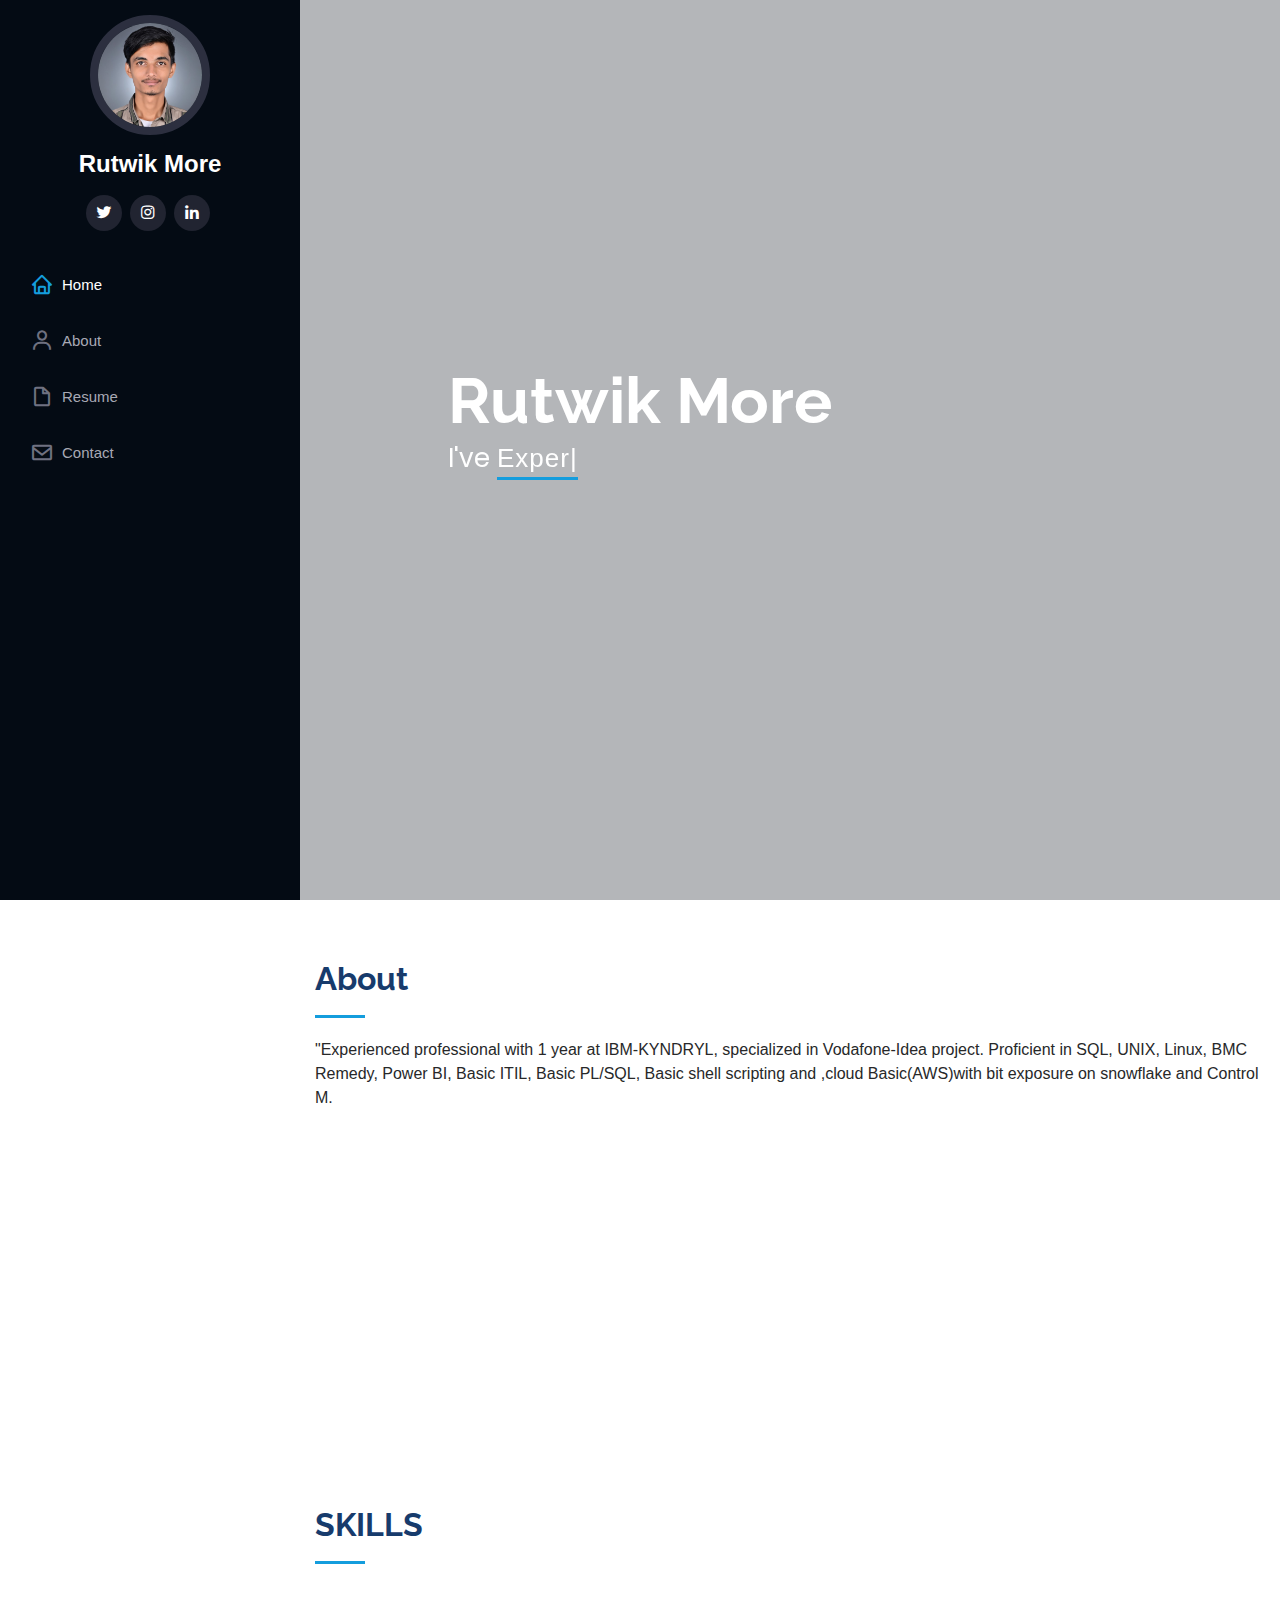
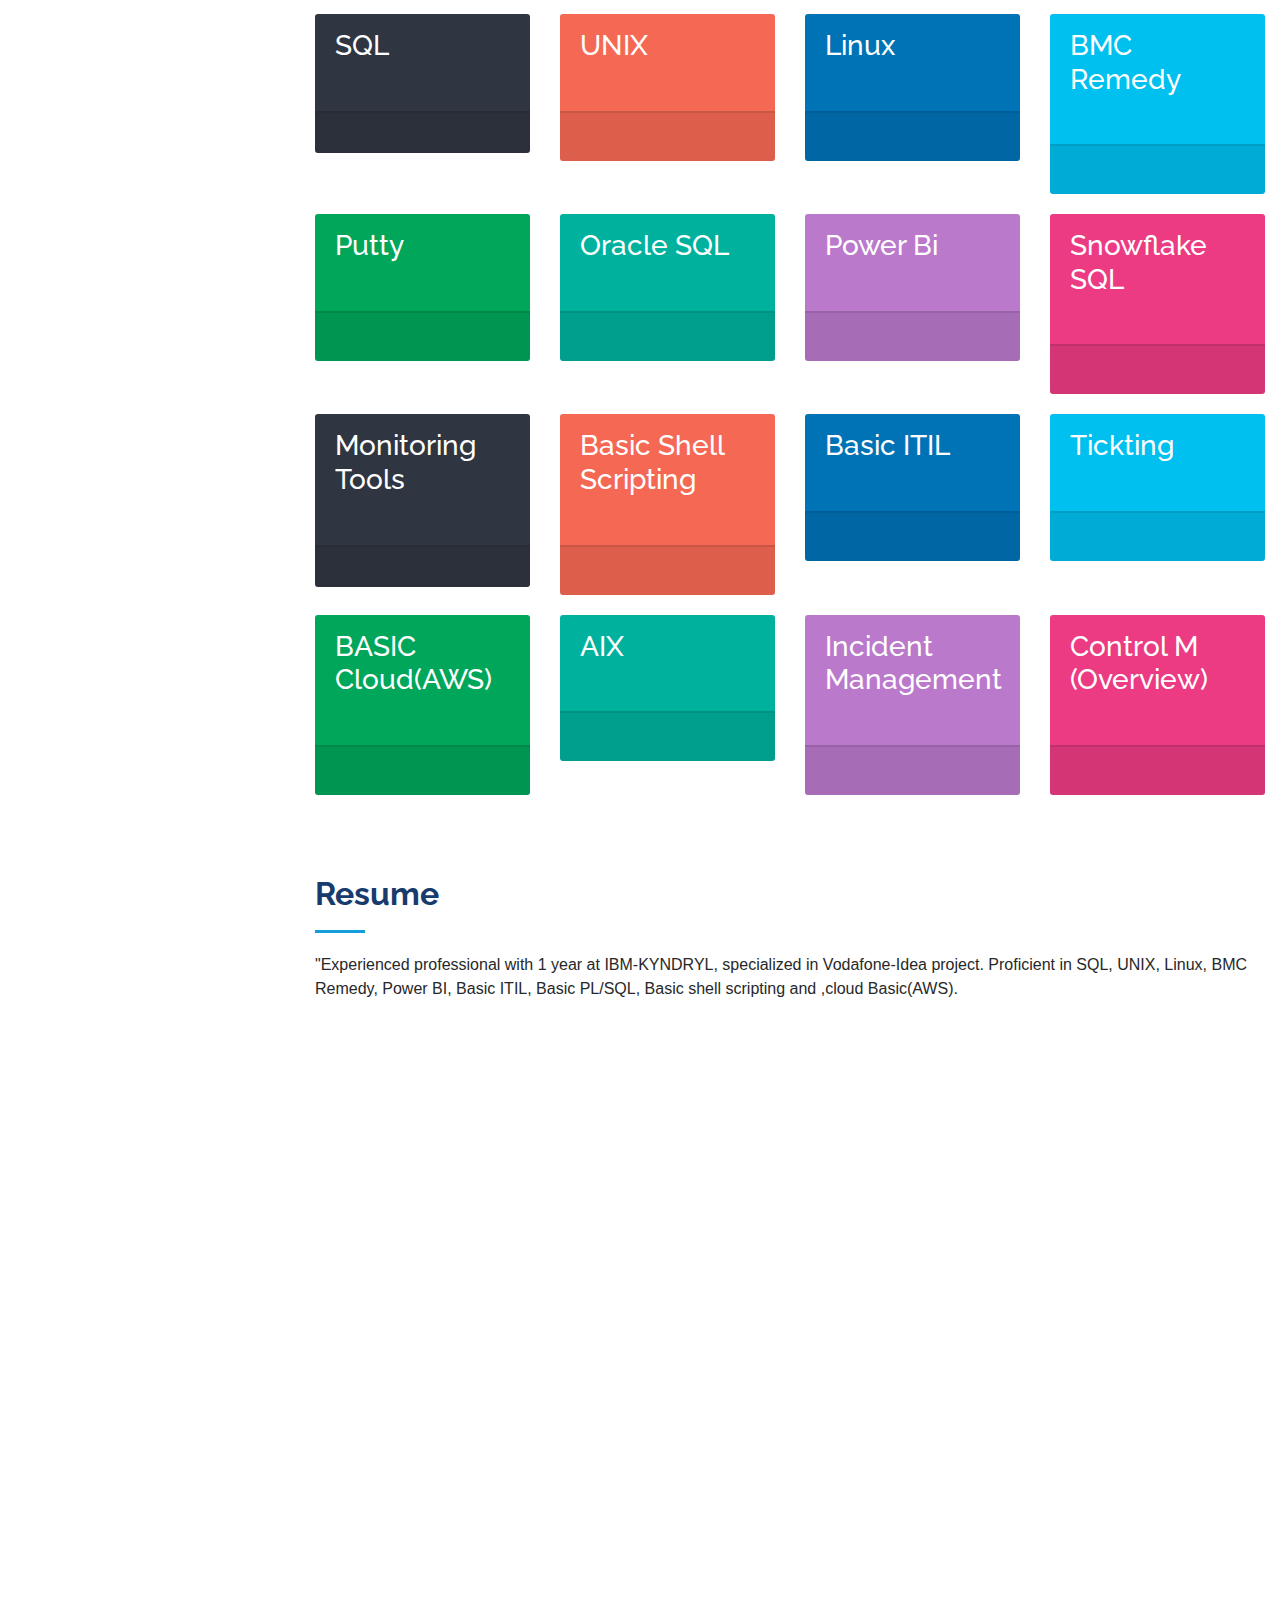
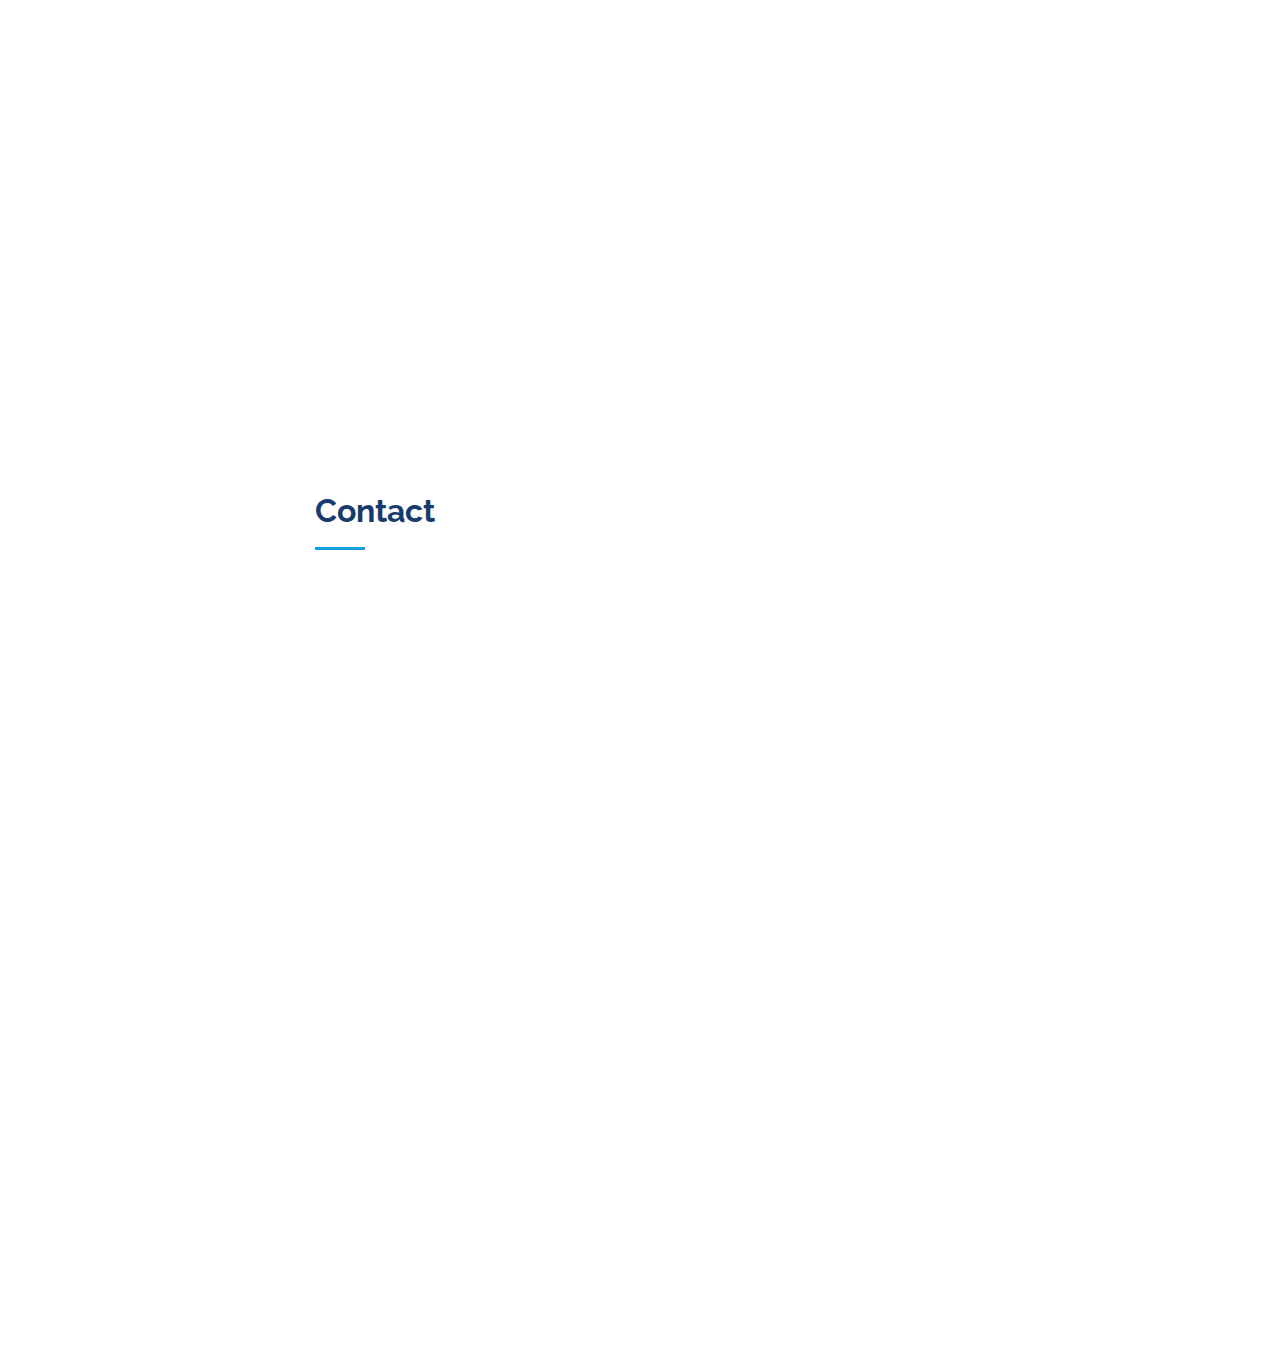
<file: index.html>
<!DOCTYPE html>
<html lang="en">

<head>
  <meta charset="utf-8">
  <meta content="width=device-width, initial-scale=1.0" name="viewport">

  <title>Rutwik More Resume</title>
  <meta content="" name="description">
  <meta content="" name="keywords">

  <!-- Favicons -->
  <link href="assets/img/favicon.png" rel="icon">
  <link href="assets/img/apple-touch-icon.png" rel="apple-touch-icon">



  <!-- Google Fonts -->
  <link
    href="https://fonts.googleapis.com/css?family=Open+Sans:300,300i,400,400i,600,600i,700,700i|Raleway:300,300i,400,400i,500,500i,600,600i,700,700i|Poppins:300,300i,400,400i,500,500i,600,600i,700,700i"
    rel="stylesheet">

  <!-- Vendor CSS Files -->
  <link href="assets/vendor/bootstrap/css/bootstrap.min.css" rel="stylesheet">
  <link href="assets/vendor/icofont/icofont.min.css" rel="stylesheet">
  <link href="assets/vendor/boxicons/css/boxicons.min.css" rel="stylesheet">
  <link href="assets/vendor/venobox/venobox.css" rel="stylesheet">
  <link href="assets/vendor/owl.carousel/assets/owl.carousel.min.css" rel="stylesheet">
  <link href="assets/vendor/aos/aos.css" rel="stylesheet">

  <!-- Template Main CSS File -->
  <link href="assets/css/style.css" rel="stylesheet">

</head>

<body>

  <!-- ======= Mobile nav toggle button ======= -->
  <button type="button" class="mobile-nav-toggle d-xl-none"><i class="icofont-navigation-menu"></i></button>

  <!-- ======= Header ======= -->
  <header id="header">
    <div class="d-flex flex-column">

      <div class="profile">
        <img src="assets/img/profile-img.jpg" alt="" class="img-fluid rounded-circle">
        <h1 class="text-light"><a href="index.html">Rutwik More</a></h1>
        <div class="social-links mt-3 text-center">
          <a href="https://twitter.com/RutwikMore7" class="twitter"><i class="bx bxl-twitter"></i></a>
          
          <a href="https://www.instagram.com/_rdm007/" class="instagram"><i class="bx bxl-instagram"></i></a>
          
          <a href="https://www.linkedin.com/in/rutwikmore//" class="linkedin"><i
              class="bx bxl-linkedin"></i></a>
        </div>
      </div>

      <nav class="nav-menu">
        <ul>
          <li class="active"><a href="index.html"><i class="bx bx-home"></i> <span>Home</span></a></li>
          <li><a href="#about"><i class="bx bx-user"></i> <span>About</span></a></li>
          <li><a href="#resume"><i class="bx bx-file-blank"></i> <span>Resume</span></a></li>
          <li><a href="#contact"><i class="bx bx-envelope"></i> Contact</a></li>

        </ul>
      </nav><!-- .nav-menu -->
      <button type="button" class="mobile-nav-toggle d-xl-none"><i class="icofont-navigation-menu"></i></button>

    </div>
  </header><!-- End Header -->

  <!-- ======= Hero Section ======= -->
  <section id="hero" class="d-flex flex-column justify-content-center align-items-center">
    <div class="hero-container" data-aos="fade-in">
      <h1>Rutwik More</h1>
      <p>I've <span class="typed" data-typed-items="Experienced professional with 1 year at IBM-KYNDRYL, specialized in Vodafone-Idea project. Proficient in SQL, UNIX, Linux, BMC Remedy, Power BI, Basic ITIL, Basic PL/SQL, Basic shell scripting and ,cloud Basic(AWS)with bit exposure on snowflake and Control M."></span></p>
    </div>
  </section><!-- End Hero -->

  <main id="main">

    <!-- ======= About Section ======= -->
    <section id="about" class="about">
      <div class="container">

        <div class="section-title">
          <h2>About</h2>
          <p>"Experienced professional with 1 year at IBM-KYNDRYL, specialized in Vodafone-Idea project. Proficient in
            SQL, UNIX, Linux, BMC Remedy, Power BI, Basic ITIL, Basic PL/SQL, Basic shell scripting and ,cloud
            Basic(AWS)with bit exposure on snowflake and Control M.</p>
        </div>

        <div class="row">
          <div class="col-lg-4" data-aos="fade-right">
            <img src="assets/img/profile-img.jpg" class="img-fluid" alt="">
          </div>
          <div class="col-lg-8 pt-4 pt-lg-0 content" data-aos="fade-left">
            <h3>Personal Information</h3>
            <p class="font-italic">
              <!--...-->
            </p>
            <div class="row">
              <div class="col-lg-6">
                <ul>
                  <li><i class="icofont-rounded-right"></i> <strong>Birthday:</strong> 30 Mar 2001</li>
                  <li><i class="icofont-rounded-right"></i> <strong>Website:</strong><a
                      href="https://github.com/mrrmore/techierutwik.git"> Visit My profile</a></li>
                  <li><i class="icofont-rounded-right"></i> <strong>Phone:</strong> +917040430010</li>
                  <li><i class="icofont-rounded-right"></i> <strong>Current Address:</strong> Narayan Nagar, Hinjewadi,
                    Pimpri Chinchwad, Pune, 411057 </li>
                  <li><i class="icofont-rounded-right"></i> <strong>Home Address:</strong> A/P Bhose Tal.Miraj
                    Dist.Sangli</li>
                </ul>
              </div>
              <div class="col-lg-6">
                <ul>
                  <li><i class="icofont-rounded-right"></i> <strong>Age:</strong> 22</li>
                  <li><i class="icofont-rounded-right"></i> <strong>Degree:</strong> BTECH COMPUTER</li>
                  <li><i class="icofont-rounded-right"></i> <strong>Primary Email :</strong> mrrutwikmore@gmail.com
                  </li>
                  <li><i class="icofont-rounded-right"></i> <strong>Other Email :</strong> Rutwik.More7@gmail.com</li>
                </ul>
              </div>
            </div>
            <p>
              <!--...-->
            </p>
          </div>
        </div>

      </div>
    </section><!-- End About Section -->


    <!-- 
    <section id="facts" class="facts">
      <div class="container">

        <div class="section-title">
          <h2>Facts</h2>
          <p> ...</p>
        </div>

        <div class="row no-gutters">

          <div class="col-lg-3 col-md-6 d-md-flex align-items-md-stretch" data-aos="fade-up">
            <div class="count-box">
              <i class="icofont-simple-smile"></i>
              <span data-toggle="counter-up">0</span>
              <p><strong>Happy Clients</strong> consequuntur quae</p>
            </div>
          </div>

          <div class="col-lg-3 col-md-6 d-md-flex align-items-md-stretch" data-aos="fade-up" data-aos-delay="100">
            <div class="count-box">
              <i class="icofont-document-folder"></i>
              <span data-toggle="counter-up">0</span>
              <p><strong>Projects</strong> adipisci atque cum quia aut</p>
            </div>
          </div>

          <div class="col-lg-3 col-md-6 d-md-flex align-items-md-stretch" data-aos="fade-up" data-aos-delay="200">
            <div class="count-box">
              <i class="icofont-live-support"></i>
              <span data-toggle="counter-up">0</span>
              <p><strong>Hours Of Support</strong> aut commodi quaerat</p>
            </div>
          </div>

          <div class="col-lg-3 col-md-6 d-md-flex align-items-md-stretch" data-aos="fade-up" data-aos-delay="300">
            <div class="count-box">
              <i class="icofont-users-alt-5"></i>
              <span data-toggle="counter-up">0</span>
              <p><strong>Hard Workers</strong> rerum asperiores dolor</p>
            </div>
          </div>

        </div>

      </div>
    </section>
     End Facts Section -->


    <!-- ======= Skills Section ======= 
    <section id="skills" class="skills section-bg">
      <div class="container">

        <div class="section-title">
          <h2>Skills</h2>
          <p></p>
        </div>

        <div class="row skills-content">

          <div class="col-lg-6" data-aos="fade-up">

            <div class="progress">
              <span class="skill">HTML</i></span>
              <div class="progress-bar-wrap">
                <div class="progress-bar" role="progressbar" aria-valuenow="100" aria-valuemin="0" aria-valuemax="100">
                </div>
              </div>
            </div>

            <div class="progress">
              <span class="skill">CSS <i class="val">90%</i></span>
              <div class="progress-bar-wrap">
                <div class="progress-bar" role="progressbar" aria-valuenow="90" aria-valuemin="0" aria-valuemax="100">
                </div>
              </div>
            </div>

            <div class="progress">
              <span class="skill">JavaScript <i class="val">75%</i></span>
              <div class="progress-bar-wrap">
                <div class="progress-bar" role="progressbar" aria-valuenow="75" aria-valuemin="0" aria-valuemax="100">
                </div>
              </div>
            </div>

          </div>

          <div class="col-lg-6" data-aos="fade-up" data-aos-delay="100">

            <div class="progress">
              <span class="skill">PHP <i class="val">80%</i></span>
              <div class="progress-bar-wrap">
                <div class="progress-bar" role="progressbar" aria-valuenow="80" aria-valuemin="0" aria-valuemax="100">
                </div>
              </div>
            </div>

            <div class="progress">
              <span class="skill">WordPress <i class="val">80%</i></span>
              <div class="progress-bar-wrap">
                <div class="progress-bar" role="progressbar" aria-valuenow="90" aria-valuemin="0" aria-valuemax="100">
                </div>
              </div>
            </div>

            <div class="progress">
              <span class="skill">Photoshop <i class="val">70%</i></span>
              <div class="progress-bar-wrap">
                <div class="progress-bar" role="progressbar" aria-valuenow="55" aria-valuemin="0" aria-valuemax="100">
                </div>
              </div>
            </div>

            <div class="progress">
              <span class="skill">Premior Pro <i class="val">70%</i></span>
              <div class="progress-bar-wrap">
                <div class="progress-bar" role="progressbar" aria-valuenow="55" aria-valuemin="0" aria-valuemax="100">
                </div>
              </div>
            </div>


          </div>

        </div>

      </div>
    </section> End Skills Section -->

    <!-- ======= Skills Start ======= -->
  


    <div class="container">

      <div class="section-title">
        <h2>SKILLS</h2>
        <p> </p>
      </div>

      <div class="row">
        <div class="col-sm-3">
          <div class="tile-progress tile-primary">
            <div class="tile-header">
              <h3>SQL</h3>
              <span></span>
            </div>
            <div class="tile-progressbar">
              <span data-fill="" style="width: 0%;"></span>
            </div>
            <div class="tile-footer">

            </div>
          </div>
        </div>
        <div class="col-sm-3">
          <div class="tile-progress tile-red">
            <div class="tile-header">
              <h3>UNIX</h3>

            </div>
            <div class="tile-progressbar">

            </div>
            <div class="tile-footer">
              <h4>

              </h4>

            </div>
          </div>
        </div>
        <div class="col-sm-3">
          <div class="tile-progress tile-blue">
            <div class="tile-header">
              <h3>Linux</h3>

            </div>
            <div class="tile-progressbar">
              <span data-fill="" style="width: 0%;"></span>
            </div>
            <div class="tile-footer">
              <h4>

              </h4>

            </div>
          </div>
        </div>
        <div class="col-sm-3">
          <div class="tile-progress tile-aqua">
            <div class="tile-header">
              <h3>BMC Remedy</h3>

            </div>
            <div class="tile-progressbar">
              <span data-fill="" style="width: 0%;"></span>
            </div>
            <div class="tile-footer">
              <h4>

              </h4>

            </div>
          </div>
        </div>
      </div>
      <div class="row">
        <div class="col-sm-3">
          <div class="tile-progress tile-green">
            <div class="tile-header">
              <h3>Putty</h3>

            </div>
            <div class="tile-progressbar">
              <span data-fill="" style="width: 0%;"></span>
            </div>
            <div class="tile-footer">
              <h4>

              </h4>

            </div>
          </div>
        </div>
        <div class="col-sm-3">
          <div class="tile-progress tile-cyan">
            <div class="tile-header">
              <h3>Oracle SQL</h3>

            </div>
            <div class="tile-progressbar">
              <span data-fill="" style="width: 0%;"></span>
            </div>
            <div class="tile-footer">
              <h4>

              </h4>

            </div>
          </div>
        </div>
        <div class="col-sm-3">
          <div class="tile-progress tile-purple">
            <div class="tile-header">
              <h3>Power Bi</h3>

            </div>
            <div class="tile-progressbar">
              <span data-fill="" style="width: 0%;"></span>
            </div>
            <div class="tile-footer">
              <h4>

              </h4>

            </div>
          </div>
        </div>
        <div class="col-sm-3">
          <div class="tile-progress tile-pink">
            <div class="tile-header">
              <h3>Snowflake SQL</h3>

            </div>
            <div class="tile-progressbar">
              <span data-fill="" style="width: 0%;"></span>
            </div>
            <div class="tile-footer">
              <h4>

              </h4>

            </div>
          </div>
        </div>
      </div>

      <div class="row">
        <div class="col-sm-3">
          <div class="tile-progress tile-primary">
            <div class="tile-header">
              <h3>Monitoring Tools</h3>
              <span></span>
            </div>
            <div class="tile-progressbar">
              <span data-fill="" style="width: 0%;"></span>
            </div>
            <div class="tile-footer">

            </div>
          </div>
        </div>
        <div class="col-sm-3">
          <div class="tile-progress tile-red">
            <div class="tile-header">
              <h3>Basic Shell Scripting</h3>

            </div>
            <div class="tile-progressbar">

            </div>
            <div class="tile-footer">
              <h4>

              </h4>

            </div>
          </div>
        </div>
        <div class="col-sm-3">
          <div class="tile-progress tile-blue">
            <div class="tile-header">
              <h3>Basic ITIL</h3>

            </div>
            <div class="tile-progressbar">
              <span data-fill="" style="width: 0%;"></span>
            </div>
            <div class="tile-footer">
              <h4>

              </h4>

            </div>
          </div>
        </div>
        <div class="col-sm-3">
          <div class="tile-progress tile-aqua">
            <div class="tile-header">
              <h3>Tickting</h3>

            </div>
            <div class="tile-progressbar">
              <span data-fill="" style="width: 0%;"></span>
            </div>
            <div class="tile-footer">
              <h4>

              </h4>

            </div>
          </div>
        </div>
      </div>
      <div class="row">
        <div class="col-sm-3">
          <div class="tile-progress tile-green">
            <div class="tile-header">
              <h3>BASIC Cloud(AWS)</h3>

            </div>
            <div class="tile-progressbar">
              <span data-fill="" style="width: 0%;"></span>
            </div>
            <div class="tile-footer">
              <h4>

              </h4>

            </div>
          </div>
        </div>
        <div class="col-sm-3">
          <div class="tile-progress tile-cyan">
            <div class="tile-header">
              <h3>AIX</h3>

            </div>
            <div class="tile-progressbar">
              <span data-fill="" style="width: 0%;"></span>
            </div>
            <div class="tile-footer">
              <h4>

              </h4>

            </div>
          </div>
        </div>
        <div class="col-sm-3">
          <div class="tile-progress tile-purple">
            <div class="tile-header">
              <h3>Incident Management</h3>

            </div>
            <div class="tile-progressbar">
              <span data-fill="" style="width: 0%;"></span>
            </div>
            <div class="tile-footer">
              <h4>

              </h4>

            </div>
          </div>
        </div>
        <div class="col-sm-3">
          <div class="tile-progress tile-pink">
            <div class="tile-header">
              <h3>Control M (Overview)</h3>

            </div>
            <div class="tile-progressbar">
              <span data-fill="" style="width: 0%;"></span>
            </div>
            <div class="tile-footer">
              <h4>

              </h4>

            </div>
          </div>
        </div>
      </div>

    </div>


    <!-- ======= Skills END ======= -->

    <!-- ======= Resume Section ======= -->
    <section id="resume" class="resume">
      <div class="container">

        <div class="section-title">
          <h2>Resume</h2>
          <p>"Experienced professional with 1 year at IBM-KYNDRYL, specialized in Vodafone-Idea project. Proficient in
            SQL, UNIX, Linux, BMC Remedy, Power BI, Basic ITIL, Basic PL/SQL, Basic shell scripting and ,cloud
            Basic(AWS).</p>
        </div>

        <div class="row">
          <div class="col-lg-6" data-aos="fade-up">
            <h3 class="resume-title">Sumary</h3>
            <div class="resume-item pb-0">
              <h4>Rutwik More</h4>
              <p><em>B tech (computer)</em></p>
              <ul>
                <li>A/P Bhose Tal.Miraj Dist.Sangli</li>
                <li>+917040430010</li>
                <li>mrrutwikmore@gmail.com</li>
              </ul>
            </div>

            <h3 class="resume-title">Education</h3>
            <div class="resume-item">
              <h4>Bachelor of Computer sci. and Engineering</h4>
              <h5>2018 - 2022</h5>
              <p><em> Sanjay Bhokare Group of Institutes Miraj (SBGI)</em></p>
              <p> Approved by All India Council for Technical Education (AICTE), New Delhi - AICTE and Affiliated with
                Shivaji University Kolhapur. Institute Code 6644 Shri.Sanjay.P.Bhokare, the Chairman of the institution
                is a person gifted with a kind of unquenchable thirst for introducing innovativeness is being loved by
                one and all.</p>
            </div>
            <div class="resume-item">

              <p>...</p>
            </div>
          </div>
          <div class="col-lg-6" data-aos="fade-up" data-aos-delay="100">
            <h3 class="resume-title">Professional Experience</h3>
            <div class="resume-item">
              <h4>IBM-KYNDRYL</h4>
              <h4>Applicaton Support Engineer</h4>
              <h5>on Vodafone-Idea Project </h5>
              <p><em>at Pune from OCT 30,2023</em></p>
              <ul>
                <li> As an Application Support Engineer at Vodafone-Idea with IBM-KYNDRYL on a payroll of vendor company
                  Outworx solutions Private Ltd., I handle application related issues and ensure the smooth functioning
                  of the system and application.</li>
                <li> I provide timely and effective resolution to support requests based on service level agreements
                  (SLAs).</li>
                <li> My technical skills include Linux scripting, database management, server monitoring, and monitoring
                  application functionality.</li>
                <li> I create and execute SQL queries to extract data from databases and have a basic level of
                  Linux/Unix/AIX server.</li>
                <li> I use BMC Remedy to resolve incidents/CR and implement work orders, maintain application
                  functionality, and provide client reporting and communication on critical business issues.</li>
                <li> I work closely with operations teams of surrounding systems like CRM, Middleware, UCS, IN, NOC,
                  etc., and possess excellent logical and analytical skills to solve complex problems.</li>
                <li> I regularly monitor and update server and application performance for high availability and
                  enhanced user experience. Also, I check disk space daily and resolve any issues.</li>
                <li>
                  I Provide patching support for servers. I attend CAF call and explain the change which will be deployed.
                </li>
              </ul>
            </div>
            <div class="resume-item">
              <h4>...</h4>
            </div>
          </div>
        </div>
      </div>
    </section><!-- End Resume Section -->



    <!-- ======= Contact Section ======= -->
    <section id="contact" class="contact">
      <div class="container">

        <div class="section-title">
          <h2>Contact</h2>
          <p></p>
        </div>

        <div class="row" data-aos="fade-in">

          <div class="col-lg-5 d-flex align-items-stretch">
            <div class="info">
              <div class="address">
                <i class="icofont-google-map"></i>
                <h4>Location:</h4>
                <p>A/P Bhose Tal.Miraj Dist.Sangli</p>
              </div>

              <div class="email">
                <i class="icofont-envelope"></i>
                <h4>Email:</h4>
                <p>mrmrutwikmore@gmail.com | Rutwik.More7@gmail.com</p>
              </div>

              <div class="phone">
                <i class="icofont-phone"></i>
                <h4>Call:</h4>
                <p>+91 7040430010</p>
              </div>

              <iframe
                src="https://www.google.com/maps/embed?pb=!1m18!1m12!1m3!1d3781.7269253008794!2d73.73853381091541!3d18.58634601708859!2m3!1f0!2f0!3f0!3m2!1i1024!2i768!4f13.1!3m3!1m2!1s0x3bc2bbe725e16807%3A0xd5b940bcecc14d26!2sNarayan%20Nagar%2C%20Pimpri-Chinchwad%2C%20Maharashtra%20411057!5e0!3m2!1sen!2sin!4v1698414808255!5m2!1sen!2sin"
                frameborder="0" style="border:0; width: 100%; height: 290px;" allowfullscreen></iframe>
            </div>

          </div>

          <div class="col-lg-7 mt-5 mt-lg-0 d-flex align-items-stretch">
            <form action="forms/contact.php" method="post" role="form" class="php-email-form">

              <div class="page">
                <div class="countdown-col col">
                  <div class="time middle">
                    <span><div id="days">12</div> Days</span>
                    <span><div id="hours">06</div> Hours</span>
                    <span><div id="minutes">35</div> Minutes</span>
                    <span><div id="seconds">54</div> Seconds</span>
                  </div>
                </div>
                <div class="newsletter-col col">
                  <div class="newslatter middle">
                    <h2>We Will Coming Soon</h2>
                    <h4>Subscribe to get notification when we start</h4>
                    <form>
                      <input type="text" placeholder="Enter Your Email"/>
                      <button type="button" class="newslatter-button">Subscribe</button>
                    </form>
                  </div>
                </div>
              </div>

            </form>
          </div>

        </div>

      </div>
    </section><!-- End Contact Section -->

  </main><!-- End #main -->

  <!-- ======= Footer ======= -->
  <footer id="footer">
    <div class="container">

      <!-- All the links in the footer should remain intact. -->
      <!-- You can delete the links only if you purchased the pro version. -->
      <!-- Licensing information: https://bootstrapmade.com/license/ -->
      <!-- Purchase the pro version with working PHP/AJAX contact form: https://bootstrapmade.com/Rutwik-bootstrap-portfolio-websites-template/ -->

    </div>
    </div>
  </footer><!-- End  Footer -->

  <a href="#" class="back-to-top"><i class="icofont-simple-up"></i></a>

  <script src="//netdna.bootstrapcdn.com/bootstrap/3.0.3/js/bootstrap.min.js"></script>
  <script src="//code.jquery.com/jquery-1.11.1.min.js"></script>

  <!-- Vendor JS Files -->
  <script src="assets/vendor/jquery/jquery.min.js"></script>
  <script src="assets/vendor/bootstrap/js/bootstrap.bundle.min.js"></script>
  <script src="assets/vendor/jquery.easing/jquery.easing.min.js"></script>
  <script src="assets/vendor/php-email-form/validate.js"></script>
  <script src="assets/vendor/waypoints/jquery.waypoints.min.js"></script>
  <script src="assets/vendor/counterup/counterup.min.js"></script>
  <script src="assets/vendor/isotope-layout/isotope.pkgd.min.js"></script>
  <script src="assets/vendor/venobox/venobox.min.js"></script>
  <script src="assets/vendor/owl.carousel/owl.carousel.min.js"></script>
  <script src="assets/vendor/typed.js/typed.min.js"></script>
  <script src="assets/vendor/aos/aos.js"></script>

  <!-- Template Main JS File -->
  <script src="assets/js/main.js"></script>

</body>

</html>
</file>
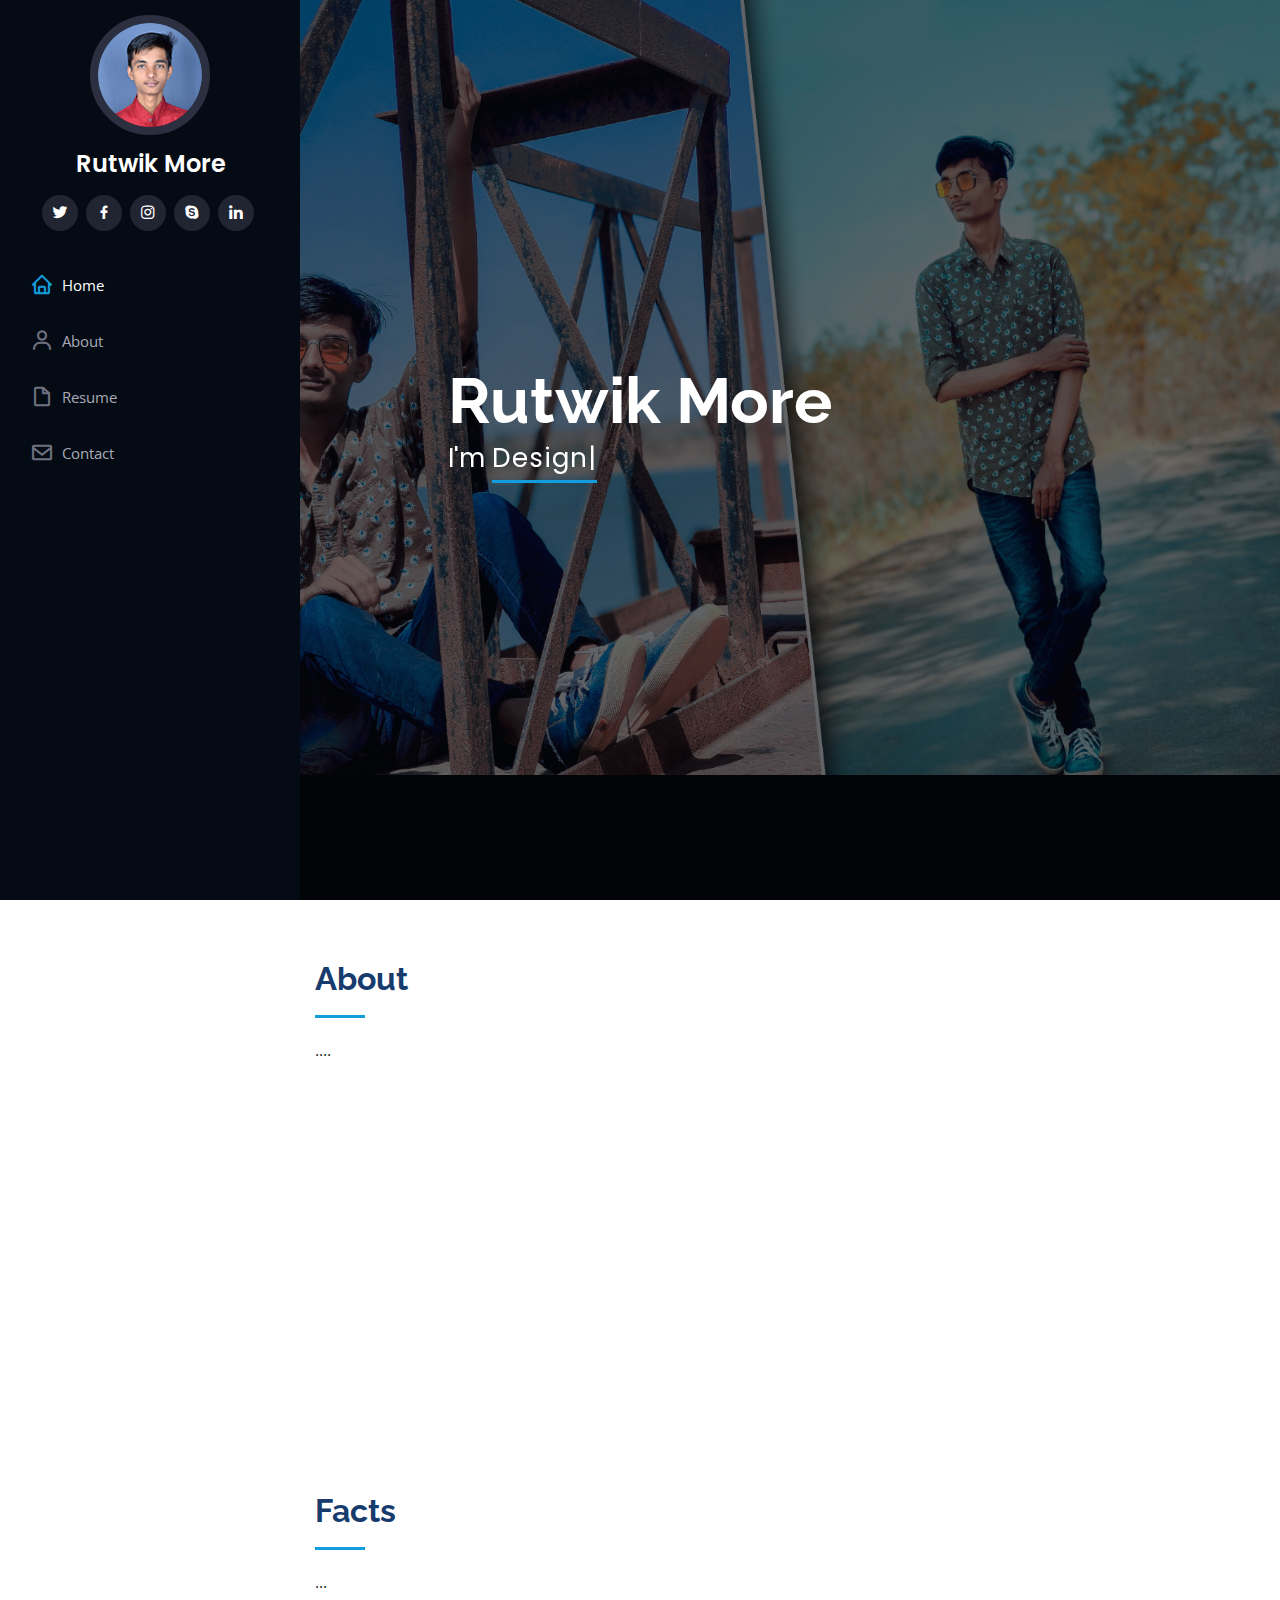
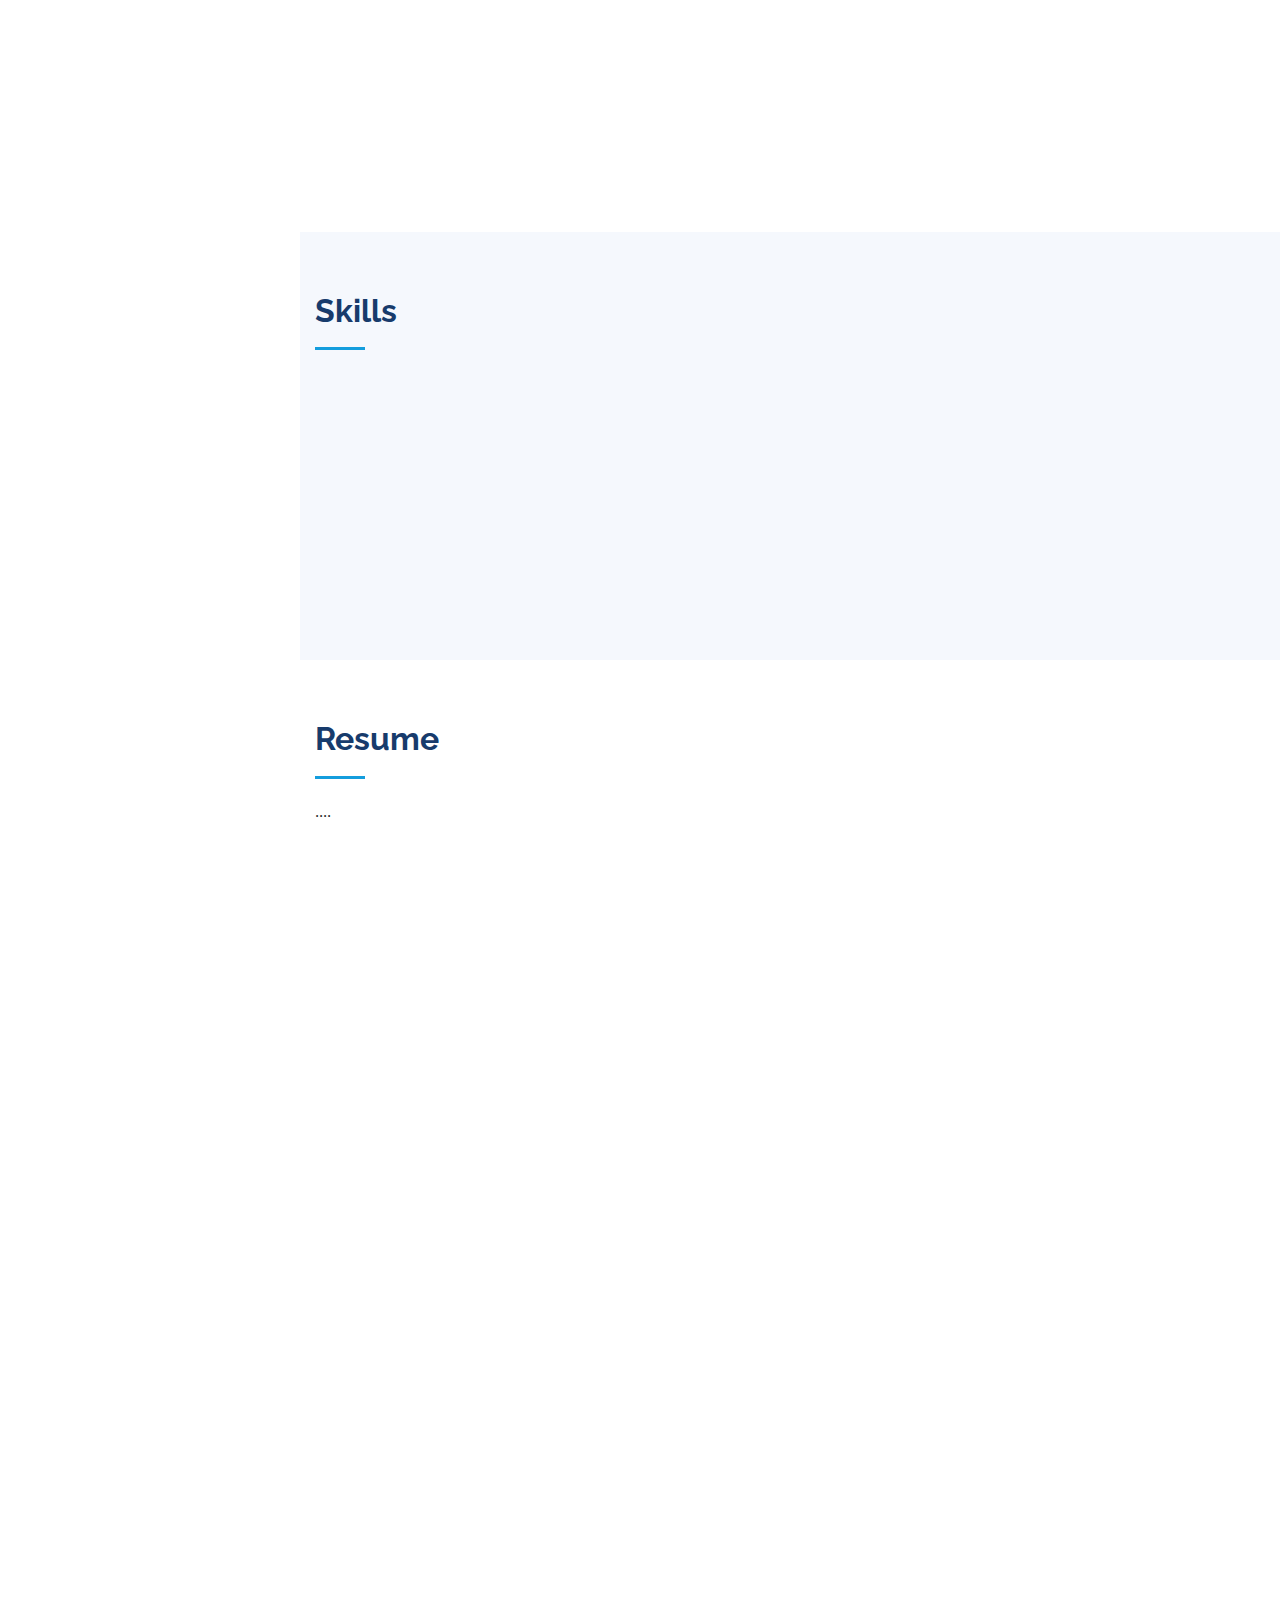
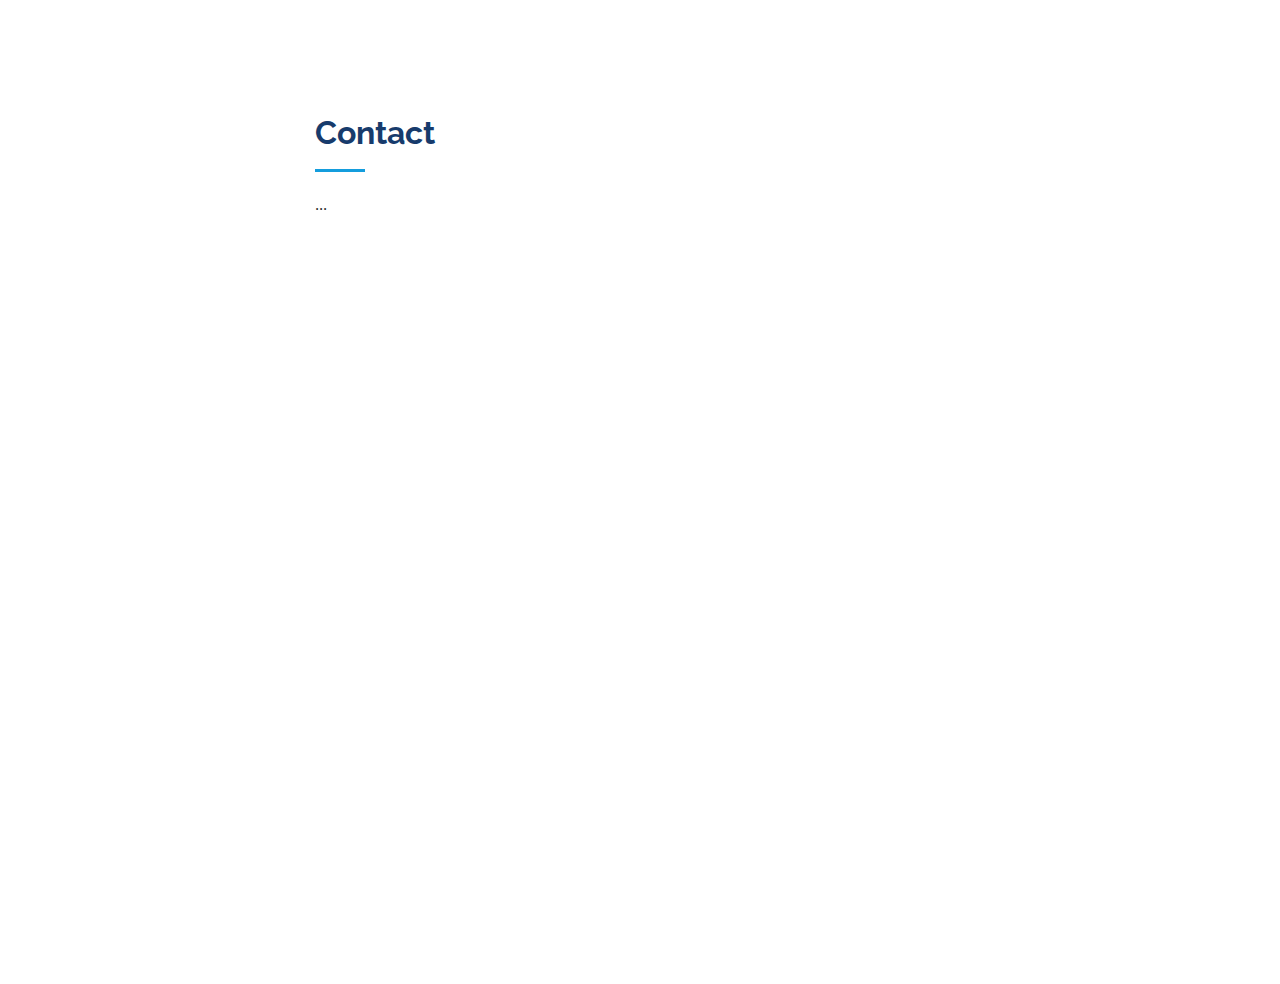
<file: resume/index.html>
<!DOCTYPE html>
<html lang="en">

<head>
  <meta charset="utf-8">
  <meta content="width=device-width, initial-scale=1.0" name="viewport">

  <title>Rutwik More Blog</title>
  <meta content="" name="description">
  <meta content="" name="keywords">

  <!-- Favicons -->
  <link href="assets/img/favicon.png" rel="icon">
  <link href="assets/img/apple-touch-icon.png" rel="apple-touch-icon">

  <!-- Google Fonts -->
  <link
    href="https://fonts.googleapis.com/css?family=Open+Sans:300,300i,400,400i,600,600i,700,700i|Raleway:300,300i,400,400i,500,500i,600,600i,700,700i|Poppins:300,300i,400,400i,500,500i,600,600i,700,700i"
    rel="stylesheet">

  <!-- Vendor CSS Files -->
  <link href="assets/vendor/bootstrap/css/bootstrap.min.css" rel="stylesheet">
  <link href="assets/vendor/icofont/icofont.min.css" rel="stylesheet">
  <link href="assets/vendor/boxicons/css/boxicons.min.css" rel="stylesheet">
  <link href="assets/vendor/venobox/venobox.css" rel="stylesheet">
  <link href="assets/vendor/owl.carousel/assets/owl.carousel.min.css" rel="stylesheet">
  <link href="assets/vendor/aos/aos.css" rel="stylesheet">

  <!-- Template Main CSS File -->
  <link href="assets/css/style.css" rel="stylesheet">
 
</head>

<body>

  <!-- ======= Mobile nav toggle button ======= -->
  <button type="button" class="mobile-nav-toggle d-xl-none"><i class="icofont-navigation-menu"></i></button>

  <!-- ======= Header ======= -->
  <header id="header">
    <div class="d-flex flex-column">

      <div class="profile">
        <img src="assets/img/profile-img.jpg" alt="" class="img-fluid rounded-circle">
        <h1 class="text-light"><a href="index.html">Rutwik More</a></h1>
        <div class="social-links mt-3 text-center">
          <a href="https://twitter.com/RutwikMore7" class="twitter"><i class="bx bxl-twitter"></i></a>
          <a href="https://www.facebook.com/rutwik.more.56/" class="facebook"><i class="bx bxl-facebook"></i></a>
          <a href="https://www.instagram.com/mrrmore/" class="instagram"><i class="bx bxl-instagram"></i></a>
          <a href="https://www.youtube.com/channel/UC1b5BQanCowl3Qwyj9xo34g" class="Youtube"><i class="bx bxl-skype"></i></a>
          <a href="https://www.linkedin.com/in/rutwik-more-a46638209/" class="linkedin"><i class="bx bxl-linkedin"></i></a>
        </div>
      </div>

      <nav class="nav-menu">
        <ul>
          <li class="active"><a href="index.html"><i class="bx bx-home"></i> <span>Home</span></a></li>
          <li><a href="#about"><i class="bx bx-user"></i> <span>About</span></a></li>
          <li><a href="#resume"><i class="bx bx-file-blank"></i> <span>Resume</span></a></li>
          <li><a href="#contact"><i class="bx bx-envelope"></i> Contact</a></li>

        </ul>
      </nav><!-- .nav-menu -->
      <button type="button" class="mobile-nav-toggle d-xl-none"><i class="icofont-navigation-menu"></i></button>

    </div>
  </header><!-- End Header -->

  <!-- ======= Hero Section ======= -->
  <section id="hero" class="d-flex flex-column justify-content-center align-items-center">
    <div class="hero-container" data-aos="fade-in">
      <h1>Rutwik More</h1>
      <p>I'm <span class="typed" data-typed-items="Designer, Developer, Freelancer, Photographer"></span></p>
    </div>
  </section><!-- End Hero -->

  <main id="main">

    <!-- ======= About Section ======= -->
    <section id="about" class="about">
      <div class="container">

        <div class="section-title">
          <h2>About</h2>
          <p>....</p>
        </div>

        <div class="row">
          <div class="col-lg-4" data-aos="fade-right">
            <img src="assets/img/profile-img.jpg" class="img-fluid" alt="">
          </div>
          <div class="col-lg-8 pt-4 pt-lg-0 content" data-aos="fade-left">
            <h3>Graphic Designer &amp; Web Developer.</h3>
            <p class="font-italic">
              ...
            </p>
            <div class="row">
              <div class="col-lg-6">
                <ul>
                  <li><i class="icofont-rounded-right"></i> <strong>Birthday:</strong> 30 Mar 2001</li>
                  <li><i class="icofont-rounded-right"></i> <strong>Website:</strong>...</li>
                  <li><i class="icofont-rounded-right"></i> <strong>Phone:</strong>+917040430010</li>
                  <li><i class="icofont-rounded-right"></i> <strong>Add.:</strong>A/P Bhose Tal.Miraj Dist.Sangli</li>
                </ul>
              </div>
              <div class="col-lg-6">
                <ul>
                  <li><i class="icofont-rounded-right"></i> <strong>Age:</strong> 20</li>
                  <li><i class="icofont-rounded-right"></i> <strong>Degree:</strong> B Tech</li>
                  <li><i class="icofont-rounded-right"></i> <strong>PhEmailone:</strong> mrrutwikmore@gmail.com</li>
                  <li><i class="icofont-rounded-right"></i> <strong>Freelance:</strong> Available</li>
                </ul>
              </div>
            </div>
            <p>
              ........
            </p>
          </div>
        </div>

      </div>
    </section><!-- End About Section -->

    <!-- ======= Facts Section ======= -->
    <section id="facts" class="facts">
      <div class="container">

        <div class="section-title">
          <h2>Facts</h2>
          <p> ...</p>
        </div>

        <div class="row no-gutters">

          <div class="col-lg-3 col-md-6 d-md-flex align-items-md-stretch" data-aos="fade-up">
            <div class="count-box">
              <i class="icofont-simple-smile"></i>
              <span data-toggle="counter-up">0</span>
              <p><strong>Happy Clients</strong> consequuntur quae</p>
            </div>
          </div>

          <div class="col-lg-3 col-md-6 d-md-flex align-items-md-stretch" data-aos="fade-up" data-aos-delay="100">
            <div class="count-box">
              <i class="icofont-document-folder"></i>
              <span data-toggle="counter-up">0</span>
              <p><strong>Projects</strong> adipisci atque cum quia aut</p>
            </div>
          </div>

          <div class="col-lg-3 col-md-6 d-md-flex align-items-md-stretch" data-aos="fade-up" data-aos-delay="200">
            <div class="count-box">
              <i class="icofont-live-support"></i>
              <span data-toggle="counter-up">0</span>
              <p><strong>Hours Of Support</strong> aut commodi quaerat</p>
            </div>
          </div>

          <div class="col-lg-3 col-md-6 d-md-flex align-items-md-stretch" data-aos="fade-up" data-aos-delay="300">
            <div class="count-box">
              <i class="icofont-users-alt-5"></i>
              <span data-toggle="counter-up">0</span>
              <p><strong>Hard Workers</strong> rerum asperiores dolor</p>
            </div>
          </div>

        </div>

      </div>
    </section><!-- End Facts Section -->

    <!-- ======= Skills Section ======= -->
    <section id="skills" class="skills section-bg">
      <div class="container">

        <div class="section-title">
          <h2>Skills</h2>
          <p></p>
        </div>

        <div class="row skills-content">

          <div class="col-lg-6" data-aos="fade-up">

            <div class="progress">
              <span class="skill">HTML <i class="val">100%</i></span>
              <div class="progress-bar-wrap">
                <div class="progress-bar" role="progressbar" aria-valuenow="100" aria-valuemin="0" aria-valuemax="100">
                </div>
              </div>
            </div>

            <div class="progress">
              <span class="skill">CSS <i class="val">90%</i></span>
              <div class="progress-bar-wrap">
                <div class="progress-bar" role="progressbar" aria-valuenow="90" aria-valuemin="0" aria-valuemax="100">
                </div>
              </div>
            </div>

            <div class="progress">
              <span class="skill">JavaScript <i class="val">75%</i></span>
              <div class="progress-bar-wrap">
                <div class="progress-bar" role="progressbar" aria-valuenow="75" aria-valuemin="0" aria-valuemax="100">
                </div>
              </div>
            </div>

          </div>

          <div class="col-lg-6" data-aos="fade-up" data-aos-delay="100">

            <div class="progress">
              <span class="skill">PHP <i class="val">80%</i></span>
              <div class="progress-bar-wrap">
                <div class="progress-bar" role="progressbar" aria-valuenow="80" aria-valuemin="0" aria-valuemax="100">
                </div>
              </div>
            </div>

            <div class="progress">
              <span class="skill">WordPress <i class="val">80%</i></span>
              <div class="progress-bar-wrap">
                <div class="progress-bar" role="progressbar" aria-valuenow="90" aria-valuemin="0" aria-valuemax="100">
                </div>
              </div>
            </div>

            <div class="progress">
              <span class="skill">Photoshop <i class="val">70%</i></span>
              <div class="progress-bar-wrap">
                <div class="progress-bar" role="progressbar" aria-valuenow="55" aria-valuemin="0" aria-valuemax="100">
                </div>
              </div>
            </div>

            <div class="progress">
              <span class="skill">Premior Pro <i class="val">70%</i></span>
              <div class="progress-bar-wrap">
                <div class="progress-bar" role="progressbar" aria-valuenow="55" aria-valuemin="0" aria-valuemax="100">
                </div>
              </div>
            </div>


          </div>

        </div>

      </div>
    </section><!-- End Skills Section -->

    <!-- ======= Resume Section ======= -->
    <section id="resume" class="resume">
      <div class="container">

        <div class="section-title">
          <h2>Resume</h2>
          <p>....</p>
        </div>

        <div class="row">
          <div class="col-lg-6" data-aos="fade-up">
            <h3 class="resume-title">Sumary</h3>
            <div class="resume-item pb-0">
              <h4>Rutwik More</h4>
              <p><em>B tech (computer)</em></p>
              <ul>
                <li>A/P Bhose Tal.Miraj Dist.Sangli</li>
                <li>+917040430010</li>
                <li>mrrutwikmore@gmail.com</li>
              </ul>
            </div>

            <h3 class="resume-title">Education</h3>
            <div class="resume-item">
              <h4>Bachelor of Computer sci. and Engineering</h4>
              <h5>2018 - 2022</h5>
              <p><em> Sanjay Bhokare Group of Institutes Miraj (SBGI)</em></p>
              <p> Approved by All India Council for Technical Education (AICTE), New Delhi - AICTE and Affiliated with
                Shivaji University Kolhapur. Institute Code 6644 Shri.Sanjay.P.Bhokare, the Chairman of the institution
                is a person gifted with a kind of unquenchable thirst for introducing innovativeness is being loved by
                one and all.</p>
            </div>
            <div class="resume-item">
              <h4>... &amp; ...</h4>
              <h5>...</h5>
              <p><em>...</em></p>
              <p>...</p>
            </div>
          </div>
          <div class="col-lg-6" data-aos="fade-up" data-aos-delay="100">
            <h3 class="resume-title">Professional Experience</h3>
            <div class="resume-item">
              <h4>...</h4>
              <h5>...</h5>
              <p><em>...</em></p>
              <ul>
                <li>...</li>
                <li>... </li>
                <li>...</li>
                <li>...</li>
              </ul>
            </div>
            <div class="resume-item">
              <h4>...</h4>
              <h5>...</h5>
              <p><em>...</em></p>
              <ul>
                <li>...</li>
                <li>...</li>
                <li>...</li>
                <li>...</li>
              </ul>
            </div>
          </div>
        </div>

      </div>
    </section><!-- End Resume Section -->

    

    <!-- ======= Contact Section ======= -->
    <section id="contact" class="contact">
      <div class="container">

        <div class="section-title">
          <h2>Contact</h2>
          <p>...</p>
        </div>

        <div class="row" data-aos="fade-in">

          <div class="col-lg-5 d-flex align-items-stretch">
            <div class="info">
              <div class="address">
                <i class="icofont-google-map"></i>
                <h4>Location:</h4>
                <p>A/P Bhose Tal.Miraj Dist.Sangli</p>
              </div>

              <div class="email">
                <i class="icofont-envelope"></i>
                <h4>Email:</h4>
                <p>mrmrutwikmore@.com</p>
              </div>

              <div class="phone">
                <i class="icofont-phone"></i>
                <h4>Call:</h4>
                <p>+91 7040430010</p>
              </div>

              <iframe
                src="https://www.google.com/maps/embed?pb=!1m18!1m12!1m3!1d61065.192601811614!2d74.68945954594793!3d16.946266671128914!2m3!1f0!2f0!3f0!3m2!1i1024!2i768!4f13.1!3m3!1m2!1s0x3bc13ba8514a2511%3A0x4e64679e322f76e!2sMaharashtra%20416420!5e0!3m2!1sen!2sin!4v1617552482485!5m2!1sen!2sin"
                frameborder="0" style="border:0; width: 100%; height: 290px;" allowfullscreen></iframe>
            </div>

          </div>

          <div class="col-lg-7 mt-5 mt-lg-0 d-flex align-items-stretch">
            <form action="forms/contact.php" method="post" role="form" class="php-email-form">
              <div class="form-row">
                <div class="form-group col-md-6">
                  <label for="name">Your Name</label>
                  <input type="text" name="name" class="form-control" id="name" data-rule="minlen:4"
                    data-msg="Please enter at least 4 chars" />
                  <div class="validate"></div>
                </div>
                <div class="form-group col-md-6">
                  <label for="name">Your Email</label>
                  <input type="email" class="form-control" name="email" id="email" data-rule="email"
                    data-msg="Please enter a valid email" />
                  <div class="validate"></div>
                </div>
              </div>
              <div class="form-group">
                <label for="name">Subject</label>
                <input type="text" class="form-control" name="subject" id="subject" data-rule="minlen:4"
                  data-msg="Please enter at least 8 chars of subject" />
                <div class="validate"></div>
              </div>
              <div class="form-group">
                <label for="name">Message</label>
                <textarea class="form-control" name="message" rows="10" data-rule="required"
                  data-msg="Please write something for us"></textarea>
                <div class="validate"></div>
              </div>
              <div class="mb-3">
                <div class="loading">Loading</div>
                <div class="error-message"></div>
                <div class="sent-message">Your message has been sent. Thank you!</div>
              </div>
              <div class="text-center"><button type="submit">Send Message</button></div>
            </form>
          </div>

        </div>

      </div>
    </section><!-- End Contact Section -->

  </main><!-- End #main -->

  <!-- ======= Footer ======= -->
  <footer id="footer">
    <div class="container">

      <!-- All the links in the footer should remain intact. -->
      <!-- You can delete the links only if you purchased the pro version. -->
      <!-- Licensing information: https://bootstrapmade.com/license/ -->
      <!-- Purchase the pro version with working PHP/AJAX contact form: https://bootstrapmade.com/Rutwik-bootstrap-portfolio-websites-template/ -->

    </div>
    </div>
  </footer><!-- End  Footer -->

  <a href="#" class="back-to-top"><i class="icofont-simple-up"></i></a>

  <!-- Vendor JS Files -->
  <script src="assets/vendor/jquery/jquery.min.js"></script>
  <script src="assets/vendor/bootstrap/js/bootstrap.bundle.min.js"></script>
  <script src="assets/vendor/jquery.easing/jquery.easing.min.js"></script>
  <script src="assets/vendor/php-email-form/validate.js"></script>
  <script src="assets/vendor/waypoints/jquery.waypoints.min.js"></script>
  <script src="assets/vendor/counterup/counterup.min.js"></script>
  <script src="assets/vendor/isotope-layout/isotope.pkgd.min.js"></script>
  <script src="assets/vendor/venobox/venobox.min.js"></script>
  <script src="assets/vendor/owl.carousel/owl.carousel.min.js"></script>
  <script src="assets/vendor/typed.js/typed.min.js"></script>
  <script src="assets/vendor/aos/aos.js"></script>

  <!-- Template Main JS File -->
  <script src="assets/js/main.js"></script>

</body>

</html>
</file>
<file: assets/vendor/venobox/venobox.css>
/* ------ venobox.css --------*/
.vbox-overlay *, .vbox-overlay *:before, .vbox-overlay *:after{
    -webkit-backface-visibility: hidden;
    -webkit-box-sizing:border-box;
    -moz-box-sizing:border-box;
    box-sizing:border-box;
}
.vbox-overlay * { 
    -webkit-backface-visibility: visible;
    backface-visibility: visible;
}
.vbox-overlay{
    display: -webkit-flex;
    display: flex;
    -webkit-flex-direction: column;
    flex-direction: column;
    -webkit-justify-content: center;
    justify-content: center;
    -webkit-align-items: center;
    align-items: center;
    position: fixed;
    left: 0;
    top: 0;
    bottom: 0;
    right: 0;
    z-index: 999999;
}

/* ----- navigation ----- */
.vbox-title{
    width: 100%;
    height: 40px;
    float: left;
    text-align: center;
    line-height: 28px;
    font-size: 12px;
    padding: 6px 50px;
    overflow: hidden;
    position: fixed;
    display: none;
    left: 0;
    z-index: 89;
}
.vbox-close{
    cursor: pointer;
    position: fixed;
    top: -1px;
    right: 0;
    width: 50px;
    height: 40px;
    padding: 6px;
    display: block;
    background-position:10px center;
    overflow: hidden;
    font-size: 24px;
    line-height: 1;
    text-align: center;
    z-index: 99;
}
.vbox-left{
    cursor: pointer;
    position: fixed;
    left: 0;
    height: 40px;
    overflow: hidden;
    line-height: 28px;
    font-size: 12px;
    z-index: 99;
    display: flex;
    align-items:center;
}
.vbox-num{
    display: inline-block;
    margin: 6px 0 6px 15px;
}
/* ----- Social share ----- */
.vbox-share{
    line-height: 28px;
    font-size: 12px;
    overflow: hidden;
    position: fixed;
    left: 0;
    z-index: 98;
    display: flex;
    align-items:center;
    justify-content: center;
    width: 100%;
    text-align: center;
}
.vbox-share svg{
    max-height: 28px;
    width: 28px;
    z-index: 10;
    margin-left: 12px;
    margin-top: 6px;
    margin-bottom: 6px;
    vertical-align: middle;
}


/* ----- navigation ARROWS ----- */
.vbox-next, .vbox-prev{
    position: fixed;
    top: 50%;
    margin-top: -15px;
    overflow: hidden;
    cursor: pointer;
    display: block;
    width: 45px;
    height: 45px;
    z-index: 99;
}
.vbox-next span, .vbox-prev span{
    position: relative;
    width: 20px;
    height: 20px;
    border: 2px solid transparent;
    border-top-color: #B6B6B6;
    border-right-color: #B6B6B6;
    text-indent: -100px;
    position: absolute;
    top: 8px;
    display: block;
}
.vbox-prev{
    left: 15px;
}
.vbox-next{
    right: 15px;
}
.vbox-prev span{
    left: 10px;
    -ms-transform: rotate(-135deg);
    -webkit-transform: rotate(-135deg);
    transform: rotate(-135deg);
}
.vbox-next span{
    -ms-transform: rotate(45deg);
    -webkit-transform: rotate(45deg);
    transform: rotate(45deg);
    right: 10px;
}
/* ------- inline window ------ */
.vbox-inline{
    width: 420px;
    height: 315px;
    height: 70vh;
    padding: 10px;
    background: #fff;
    margin: 0 auto;
    overflow: auto;
    text-align: left;
}
/* ------- Video & iFrames window ------ */
.venoframe{
    max-width: 100%;
    width: 100%;
    border: none;
    width: 100%;
    height: 260px;
    height: 70vh;
}
.venoframe.vbvid{
    height: 260px;
}
@media (min-width: 768px) {
    .venoframe, .vbox-inline{
        width: 90%;
        height: 360px;
        height: 70vh;
    }
    .venoframe.vbvid{
        width: 640px;
        height: 360px;
    }
}
@media (min-width: 992px) {
    .venoframe, .vbox-inline{
        max-width: 1200px;
        width: 80%;
        height: 540px;
        height: 70vh;
    }
    .venoframe.vbvid{
        width: 960px;
        height: 540px;
    }
}
/* 
Please do NOT edit this part! 
or at least read this note: http://i.imgur.com/7C0ws9e.gif
*/
.vbox-open{
    overflow: hidden;
}
.vbox-container{
    position: absolute;
    left: 0;
    right: 0;
    top: 0;
    bottom: 0;
    overflow-x: hidden;
    overflow-y: scroll;
    overflow-scrolling: touch;
    -webkit-overflow-scrolling: touch;
    z-index: 20;
    max-height: 100%;

}

.vbox-content{
    text-align: center;
    float: left;
    width: 100%;
    position: relative;
    overflow: hidden;
    padding: 20px 4%;
}
.vbox-container img{
    max-width: 100%;
    height: auto;
}
.vbox-figlio{
    box-shadow: 0 0 12px rgba(0,0,0,0.19), 0 6px 6px rgba(0,0,0,0.23);
    max-width: 100%;
    text-align: initial;
}
img.vbox-figlio{
    -webkit-user-select: none;
-khtml-user-select: none;
-moz-user-select: none;
-o-user-select: none;
user-select: none;
}
.vbox-content.swipe-left{
    margin-left: -200px !important;
}
.vbox-content.swipe-right{
    margin-left: 200px !important;
}
.vbox-animated{
    webkit-transition: margin 300ms ease-out;
    transition: margin 300ms ease-out;
}

/* ---------- preloader ----------
 * SPINKIT 
 * http://tobiasahlin.com/spinkit/
-------------------------------- */
.sk-double-bounce,.sk-rotating-plane{width:40px;height:40px;margin:40px auto}.sk-rotating-plane{background-color:#333;-webkit-animation:sk-rotatePlane 1.2s infinite ease-in-out;animation:sk-rotatePlane 1.2s infinite ease-in-out}@-webkit-keyframes sk-rotatePlane{0%{-webkit-transform:perspective(120px) rotateX(0) rotateY(0);transform:perspective(120px) rotateX(0) rotateY(0)}50%{-webkit-transform:perspective(120px) rotateX(-180.1deg) rotateY(0);transform:perspective(120px) rotateX(-180.1deg) rotateY(0)}100%{-webkit-transform:perspective(120px) rotateX(-180deg) rotateY(-179.9deg);transform:perspective(120px) rotateX(-180deg) rotateY(-179.9deg)}}@keyframes sk-rotatePlane{0%{-webkit-transform:perspective(120px) rotateX(0) rotateY(0);transform:perspective(120px) rotateX(0) rotateY(0)}50%{-webkit-transform:perspective(120px) rotateX(-180.1deg) rotateY(0);transform:perspective(120px) rotateX(-180.1deg) rotateY(0)}100%{-webkit-transform:perspective(120px) rotateX(-180deg) rotateY(-179.9deg);transform:perspective(120px) rotateX(-180deg) rotateY(-179.9deg)}}.sk-double-bounce{position:relative}.sk-double-bounce .sk-child{width:100%;height:100%;border-radius:50%;background-color:#333;opacity:.6;position:absolute;top:0;left:0;-webkit-animation:sk-doubleBounce 2s infinite ease-in-out;animation:sk-doubleBounce 2s infinite ease-in-out}.sk-chasing-dots .sk-child,.sk-spinner-pulse,.sk-three-bounce .sk-child{background-color:#333;border-radius:100%}.sk-double-bounce .sk-double-bounce2{-webkit-animation-delay:-1s;animation-delay:-1s}@-webkit-keyframes sk-doubleBounce{0%,100%{-webkit-transform:scale(0);transform:scale(0)}50%{-webkit-transform:scale(1);transform:scale(1)}}@keyframes sk-doubleBounce{0%,100%{-webkit-transform:scale(0);transform:scale(0)}50%{-webkit-transform:scale(1);transform:scale(1)}}.sk-wave{margin:40px auto;width:50px;height:40px;text-align:center;font-size:10px}.sk-wave .sk-rect{background-color:#333;height:100%;width:6px;display:inline-block;-webkit-animation:sk-waveStretchDelay 1.2s infinite ease-in-out;animation:sk-waveStretchDelay 1.2s infinite ease-in-out}.sk-wave .sk-rect1{-webkit-animation-delay:-1.2s;animation-delay:-1.2s}.sk-wave .sk-rect2{-webkit-animation-delay:-1.1s;animation-delay:-1.1s}.sk-wave .sk-rect3{-webkit-animation-delay:-1s;animation-delay:-1s}.sk-wave .sk-rect4{-webkit-animation-delay:-.9s;animation-delay:-.9s}.sk-wave .sk-rect5{-webkit-animation-delay:-.8s;animation-delay:-.8s}@-webkit-keyframes sk-waveStretchDelay{0%,100%,40%{-webkit-transform:scaleY(.4);transform:scaleY(.4)}20%{-webkit-transform:scaleY(1);transform:scaleY(1)}}@keyframes sk-waveStretchDelay{0%,100%,40%{-webkit-transform:scaleY(.4);transform:scaleY(.4)}20%{-webkit-transform:scaleY(1);transform:scaleY(1)}}.sk-wandering-cubes{margin:40px auto;width:40px;height:40px;position:relative}.sk-wandering-cubes .sk-cube{background-color:#333;width:10px;height:10px;position:absolute;top:0;left:0;-webkit-animation:sk-wanderingCube 1.8s ease-in-out -1.8s infinite both;animation:sk-wanderingCube 1.8s ease-in-out -1.8s infinite both}.sk-chasing-dots,.sk-spinner-pulse{width:40px;height:40px;margin:40px auto}.sk-wandering-cubes .sk-cube2{-webkit-animation-delay:-.9s;animation-delay:-.9s}@-webkit-keyframes sk-wanderingCube{0%{-webkit-transform:rotate(0);transform:rotate(0)}25%{-webkit-transform:translateX(30px) rotate(-90deg) scale(.5);transform:translateX(30px) rotate(-90deg) scale(.5)}50%{-webkit-transform:translateX(30px) translateY(30px) rotate(-179deg);transform:translateX(30px) translateY(30px) rotate(-179deg)}50.1%{-webkit-transform:translateX(30px) translateY(30px) rotate(-180deg);transform:translateX(30px) translateY(30px) rotate(-180deg)}75%{-webkit-transform:translateX(0) translateY(30px) rotate(-270deg) scale(.5);transform:translateX(0) translateY(30px) rotate(-270deg) scale(.5)}100%{-webkit-transform:rotate(-360deg);transform:rotate(-360deg)}}@keyframes sk-wanderingCube{0%{-webkit-transform:rotate(0);transform:rotate(0)}25%{-webkit-transform:translateX(30px) rotate(-90deg) scale(.5);transform:translateX(30px) rotate(-90deg) scale(.5)}50%{-webkit-transform:translateX(30px) translateY(30px) rotate(-179deg);transform:translateX(30px) translateY(30px) rotate(-179deg)}50.1%{-webkit-transform:translateX(30px) translateY(30px) rotate(-180deg);transform:translateX(30px) translateY(30px) rotate(-180deg)}75%{-webkit-transform:translateX(0) translateY(30px) rotate(-270deg) scale(.5);transform:translateX(0) translateY(30px) rotate(-270deg) scale(.5)}100%{-webkit-transform:rotate(-360deg);transform:rotate(-360deg)}}.sk-spinner-pulse{-webkit-animation:sk-pulseScaleOut 1s infinite ease-in-out;animation:sk-pulseScaleOut 1s infinite ease-in-out}@-webkit-keyframes sk-pulseScaleOut{0%{-webkit-transform:scale(0);transform:scale(0)}100%{-webkit-transform:scale(1);transform:scale(1);opacity:0}}@keyframes sk-pulseScaleOut{0%{-webkit-transform:scale(0);transform:scale(0)}100%{-webkit-transform:scale(1);transform:scale(1);opacity:0}}.sk-chasing-dots{position:relative;text-align:center;-webkit-animation:sk-chasingDotsRotate 2s infinite linear;animation:sk-chasingDotsRotate 2s infinite linear}.sk-chasing-dots .sk-child{width:60%;height:60%;display:inline-block;position:absolute;top:0;-webkit-animation:sk-chasingDotsBounce 2s infinite ease-in-out;animation:sk-chasingDotsBounce 2s infinite ease-in-out}.sk-chasing-dots .sk-dot2{top:auto;bottom:0;-webkit-animation-delay:-1s;animation-delay:-1s}@-webkit-keyframes sk-chasingDotsRotate{100%{-webkit-transform:rotate(360deg);transform:rotate(360deg)}}@keyframes sk-chasingDotsRotate{100%{-webkit-transform:rotate(360deg);transform:rotate(360deg)}}@-webkit-keyframes sk-chasingDotsBounce{0%,100%{-webkit-transform:scale(0);transform:scale(0)}50%{-webkit-transform:scale(1);transform:scale(1)}}@keyframes sk-chasingDotsBounce{0%,100%{-webkit-transform:scale(0);transform:scale(0)}50%{-webkit-transform:scale(1);transform:scale(1)}}.sk-three-bounce{margin:40px auto;width:80px;text-align:center}.sk-three-bounce .sk-child{width:20px;height:20px;display:inline-block;-webkit-animation:sk-three-bounce 1.4s ease-in-out 0s infinite both;animation:sk-three-bounce 1.4s ease-in-out 0s infinite both}.sk-circle .sk-child:before,.sk-fading-circle .sk-circle:before{display:block;border-radius:100%;content:'';background-color:#333}.sk-three-bounce .sk-bounce1{-webkit-animation-delay:-.32s;animation-delay:-.32s}.sk-three-bounce .sk-bounce2{-webkit-animation-delay:-.16s;animation-delay:-.16s}@-webkit-keyframes sk-three-bounce{0%,100%,80%{-webkit-transform:scale(0);transform:scale(0)}40%{-webkit-transform:scale(1);transform:scale(1)}}@keyframes sk-three-bounce{0%,100%,80%{-webkit-transform:scale(0);transform:scale(0)}40%{-webkit-transform:scale(1);transform:scale(1)}}.sk-circle{margin:40px auto;width:40px;height:40px;position:relative}.sk-circle .sk-child{width:100%;height:100%;position:absolute;left:0;top:0}.sk-circle .sk-child:before{margin:0 auto;width:15%;height:15%;-webkit-animation:sk-circleBounceDelay 1.2s infinite ease-in-out both;animation:sk-circleBounceDelay 1.2s infinite ease-in-out both}.sk-circle .sk-circle2{-webkit-transform:rotate(30deg);-ms-transform:rotate(30deg);transform:rotate(30deg)}.sk-circle .sk-circle3{-webkit-transform:rotate(60deg);-ms-transform:rotate(60deg);transform:rotate(60deg)}.sk-circle .sk-circle4{-webkit-transform:rotate(90deg);-ms-transform:rotate(90deg);transform:rotate(90deg)}.sk-circle .sk-circle5{-webkit-transform:rotate(120deg);-ms-transform:rotate(120deg);transform:rotate(120deg)}.sk-circle .sk-circle6{-webkit-transform:rotate(150deg);-ms-transform:rotate(150deg);transform:rotate(150deg)}.sk-circle .sk-circle7{-webkit-transform:rotate(180deg);-ms-transform:rotate(180deg);transform:rotate(180deg)}.sk-circle .sk-circle8{-webkit-transform:rotate(210deg);-ms-transform:rotate(210deg);transform:rotate(210deg)}.sk-circle .sk-circle9{-webkit-transform:rotate(240deg);-ms-transform:rotate(240deg);transform:rotate(240deg)}.sk-circle .sk-circle10{-webkit-transform:rotate(270deg);-ms-transform:rotate(270deg);transform:rotate(270deg)}.sk-circle .sk-circle11{-webkit-transform:rotate(300deg);-ms-transform:rotate(300deg);transform:rotate(300deg)}.sk-circle .sk-circle12{-webkit-transform:rotate(330deg);-ms-transform:rotate(330deg);transform:rotate(330deg)}.sk-circle .sk-circle2:before{-webkit-animation-delay:-1.1s;animation-delay:-1.1s}.sk-circle .sk-circle3:before{-webkit-animation-delay:-1s;animation-delay:-1s}.sk-circle .sk-circle4:before{-webkit-animation-delay:-.9s;animation-delay:-.9s}.sk-circle .sk-circle5:before{-webkit-animation-delay:-.8s;animation-delay:-.8s}.sk-circle .sk-circle6:before{-webkit-animation-delay:-.7s;animation-delay:-.7s}.sk-circle .sk-circle7:before{-webkit-animation-delay:-.6s;animation-delay:-.6s}.sk-circle .sk-circle8:before{-webkit-animation-delay:-.5s;animation-delay:-.5s}.sk-circle .sk-circle9:before{-webkit-animation-delay:-.4s;animation-delay:-.4s}.sk-circle .sk-circle10:before{-webkit-animation-delay:-.3s;animation-delay:-.3s}.sk-circle .sk-circle11:before{-webkit-animation-delay:-.2s;animation-delay:-.2s}.sk-circle .sk-circle12:before{-webkit-animation-delay:-.1s;animation-delay:-.1s}@-webkit-keyframes sk-circleBounceDelay{0%,100%,80%{-webkit-transform:scale(0);transform:scale(0)}40%{-webkit-transform:scale(1);transform:scale(1)}}@keyframes sk-circleBounceDelay{0%,100%,80%{-webkit-transform:scale(0);transform:scale(0)}40%{-webkit-transform:scale(1);transform:scale(1)}}.sk-cube-grid{width:40px;height:40px;margin:40px auto}.sk-cube-grid .sk-cube{width:33.33%;height:33.33%;background-color:#333;float:left;-webkit-animation:sk-cubeGridScaleDelay 1.3s infinite ease-in-out;animation:sk-cubeGridScaleDelay 1.3s infinite ease-in-out}.sk-cube-grid .sk-cube1{-webkit-animation-delay:.2s;animation-delay:.2s}.sk-cube-grid .sk-cube2{-webkit-animation-delay:.3s;animation-delay:.3s}.sk-cube-grid .sk-cube3{-webkit-animation-delay:.4s;animation-delay:.4s}.sk-cube-grid .sk-cube4{-webkit-animation-delay:.1s;animation-delay:.1s}.sk-cube-grid .sk-cube5{-webkit-animation-delay:.2s;animation-delay:.2s}.sk-cube-grid .sk-cube6{-webkit-animation-delay:.3s;animation-delay:.3s}.sk-cube-grid .sk-cube7{-webkit-animation-delay:0ms;animation-delay:0ms}.sk-cube-grid .sk-cube8{-webkit-animation-delay:.1s;animation-delay:.1s}.sk-cube-grid .sk-cube9{-webkit-animation-delay:.2s;animation-delay:.2s}@-webkit-keyframes sk-cubeGridScaleDelay{0%,100%,70%{-webkit-transform:scale3D(1,1,1);transform:scale3D(1,1,1)}35%{-webkit-transform:scale3D(0,0,1);transform:scale3D(0,0,1)}}@keyframes sk-cubeGridScaleDelay{0%,100%,70%{-webkit-transform:scale3D(1,1,1);transform:scale3D(1,1,1)}35%{-webkit-transform:scale3D(0,0,1);transform:scale3D(0,0,1)}}.sk-fading-circle{margin:40px auto;width:40px;height:40px;position:relative}.sk-fading-circle .sk-circle{width:100%;height:100%;position:absolute;left:0;top:0}.sk-fading-circle .sk-circle:before{margin:0 auto;width:15%;height:15%;-webkit-animation:sk-circleFadeDelay 1.2s infinite ease-in-out both;animation:sk-circleFadeDelay 1.2s infinite ease-in-out both}.sk-fading-circle .sk-circle2{-webkit-transform:rotate(30deg);-ms-transform:rotate(30deg);transform:rotate(30deg)}.sk-fading-circle .sk-circle3{-webkit-transform:rotate(60deg);-ms-transform:rotate(60deg);transform:rotate(60deg)}.sk-fading-circle .sk-circle4{-webkit-transform:rotate(90deg);-ms-transform:rotate(90deg);transform:rotate(90deg)}.sk-fading-circle .sk-circle5{-webkit-transform:rotate(120deg);-ms-transform:rotate(120deg);transform:rotate(120deg)}.sk-fading-circle .sk-circle6{-webkit-transform:rotate(150deg);-ms-transform:rotate(150deg);transform:rotate(150deg)}.sk-fading-circle .sk-circle7{-webkit-transform:rotate(180deg);-ms-transform:rotate(180deg);transform:rotate(180deg)}.sk-fading-circle .sk-circle8{-webkit-transform:rotate(210deg);-ms-transform:rotate(210deg);transform:rotate(210deg)}.sk-fading-circle .sk-circle9{-webkit-transform:rotate(240deg);-ms-transform:rotate(240deg);transform:rotate(240deg)}.sk-fading-circle .sk-circle10{-webkit-transform:rotate(270deg);-ms-transform:rotate(270deg);transform:rotate(270deg)}.sk-fading-circle .sk-circle11{-webkit-transform:rotate(300deg);-ms-transform:rotate(300deg);transform:rotate(300deg)}.sk-fading-circle .sk-circle12{-webkit-transform:rotate(330deg);-ms-transform:rotate(330deg);transform:rotate(330deg)}.sk-fading-circle .sk-circle2:before{-webkit-animation-delay:-1.1s;animation-delay:-1.1s}.sk-fading-circle .sk-circle3:before{-webkit-animation-delay:-1s;animation-delay:-1s}.sk-fading-circle .sk-circle4:before{-webkit-animation-delay:-.9s;animation-delay:-.9s}.sk-fading-circle .sk-circle5:before{-webkit-animation-delay:-.8s;animation-delay:-.8s}.sk-fading-circle .sk-circle6:before{-webkit-animation-delay:-.7s;animation-delay:-.7s}.sk-fading-circle .sk-circle7:before{-webkit-animation-delay:-.6s;animation-delay:-.6s}.sk-fading-circle .sk-circle8:before{-webkit-animation-delay:-.5s;animation-delay:-.5s}.sk-fading-circle .sk-circle9:before{-webkit-animation-delay:-.4s;animation-delay:-.4s}.sk-fading-circle .sk-circle10:before{-webkit-animation-delay:-.3s;animation-delay:-.3s}.sk-fading-circle .sk-circle11:before{-webkit-animation-delay:-.2s;animation-delay:-.2s}.sk-fading-circle .sk-circle12:before{-webkit-animation-delay:-.1s;animation-delay:-.1s}@-webkit-keyframes sk-circleFadeDelay{0%,100%,39%{opacity:0}40%{opacity:1}}@keyframes sk-circleFadeDelay{0%,100%,39%{opacity:0}40%{opacity:1}}.sk-folding-cube{margin:40px auto;width:40px;height:40px;position:relative;-webkit-transform:rotateZ(45deg);transform:rotateZ(45deg)}.sk-folding-cube .sk-cube{float:left;width:50%;height:50%;position:relative;-webkit-transform:scale(1.1);-ms-transform:scale(1.1);transform:scale(1.1)}.sk-folding-cube .sk-cube:before{content:'';position:absolute;top:0;left:0;width:100%;height:100%;background-color:#333;-webkit-animation:sk-foldCubeAngle 2.4s infinite linear both;animation:sk-foldCubeAngle 2.4s infinite linear both;-webkit-transform-origin:100% 100%;-ms-transform-origin:100% 100%;transform-origin:100% 100%}.sk-folding-cube .sk-cube2{-webkit-transform:scale(1.1) rotateZ(90deg);transform:scale(1.1) rotateZ(90deg)}.sk-folding-cube .sk-cube3{-webkit-transform:scale(1.1) rotateZ(180deg);transform:scale(1.1) rotateZ(180deg)}.sk-folding-cube .sk-cube4{-webkit-transform:scale(1.1) rotateZ(270deg);transform:scale(1.1) rotateZ(270deg)}.sk-folding-cube .sk-cube2:before{-webkit-animation-delay:.3s;animation-delay:.3s}.sk-folding-cube .sk-cube3:before{-webkit-animation-delay:.6s;animation-delay:.6s}.sk-folding-cube .sk-cube4:before{-webkit-animation-delay:.9s;animation-delay:.9s}@-webkit-keyframes sk-foldCubeAngle{0%,10%{-webkit-transform:perspective(140px) rotateX(-180deg);transform:perspective(140px) rotateX(-180deg);opacity:0}25%,75%{-webkit-transform:perspective(140px) rotateX(0);transform:perspective(140px) rotateX(0);opacity:1}100%,90%{-webkit-transform:perspective(140px) rotateY(180deg);transform:perspective(140px) rotateY(180deg);opacity:0}}@keyframes sk-foldCubeAngle{0%,10%{-webkit-transform:perspective(140px) rotateX(-180deg);transform:perspective(140px) rotateX(-180deg);opacity:0}25%,75%{-webkit-transform:perspective(140px) rotateX(0);transform:perspective(140px) rotateX(0);opacity:1}100%,90%{-webkit-transform:perspective(140px) rotateY(180deg);transform:perspective(140px) rotateY(180deg);opacity:0}}
</file>
<file: resume/assets/vendor/venobox/venobox.css>
/* ------ venobox.css --------*/
.vbox-overlay *, .vbox-overlay *:before, .vbox-overlay *:after{
    -webkit-backface-visibility: hidden;
    -webkit-box-sizing:border-box;
    -moz-box-sizing:border-box;
    box-sizing:border-box;
}
.vbox-overlay * { 
    -webkit-backface-visibility: visible;
    backface-visibility: visible;
}
.vbox-overlay{
    display: -webkit-flex;
    display: flex;
    -webkit-flex-direction: column;
    flex-direction: column;
    -webkit-justify-content: center;
    justify-content: center;
    -webkit-align-items: center;
    align-items: center;
    position: fixed;
    left: 0;
    top: 0;
    bottom: 0;
    right: 0;
    z-index: 999999;
}

/* ----- navigation ----- */
.vbox-title{
    width: 100%;
    height: 40px;
    float: left;
    text-align: center;
    line-height: 28px;
    font-size: 12px;
    padding: 6px 50px;
    overflow: hidden;
    position: fixed;
    display: none;
    left: 0;
    z-index: 89;
}
.vbox-close{
    cursor: pointer;
    position: fixed;
    top: -1px;
    right: 0;
    width: 50px;
    height: 40px;
    padding: 6px;
    display: block;
    background-position:10px center;
    overflow: hidden;
    font-size: 24px;
    line-height: 1;
    text-align: center;
    z-index: 99;
}
.vbox-left{
    cursor: pointer;
    position: fixed;
    left: 0;
    height: 40px;
    overflow: hidden;
    line-height: 28px;
    font-size: 12px;
    z-index: 99;
    display: flex;
    align-items:center;
}
.vbox-num{
    display: inline-block;
    margin: 6px 0 6px 15px;
}
/* ----- Social share ----- */
.vbox-share{
    line-height: 28px;
    font-size: 12px;
    overflow: hidden;
    position: fixed;
    left: 0;
    z-index: 98;
    display: flex;
    align-items:center;
    justify-content: center;
    width: 100%;
    text-align: center;
}
.vbox-share svg{
    max-height: 28px;
    width: 28px;
    z-index: 10;
    margin-left: 12px;
    margin-top: 6px;
    margin-bottom: 6px;
    vertical-align: middle;
}


/* ----- navigation ARROWS ----- */
.vbox-next, .vbox-prev{
    position: fixed;
    top: 50%;
    margin-top: -15px;
    overflow: hidden;
    cursor: pointer;
    display: block;
    width: 45px;
    height: 45px;
    z-index: 99;
}
.vbox-next span, .vbox-prev span{
    position: relative;
    width: 20px;
    height: 20px;
    border: 2px solid transparent;
    border-top-color: #B6B6B6;
    border-right-color: #B6B6B6;
    text-indent: -100px;
    position: absolute;
    top: 8px;
    display: block;
}
.vbox-prev{
    left: 15px;
}
.vbox-next{
    right: 15px;
}
.vbox-prev span{
    left: 10px;
    -ms-transform: rotate(-135deg);
    -webkit-transform: rotate(-135deg);
    transform: rotate(-135deg);
}
.vbox-next span{
    -ms-transform: rotate(45deg);
    -webkit-transform: rotate(45deg);
    transform: rotate(45deg);
    right: 10px;
}
/* ------- inline window ------ */
.vbox-inline{
    width: 420px;
    height: 315px;
    height: 70vh;
    padding: 10px;
    background: #fff;
    margin: 0 auto;
    overflow: auto;
    text-align: left;
}
/* ------- Video & iFrames window ------ */
.venoframe{
    max-width: 100%;
    width: 100%;
    border: none;
    width: 100%;
    height: 260px;
    height: 70vh;
}
.venoframe.vbvid{
    height: 260px;
}
@media (min-width: 768px) {
    .venoframe, .vbox-inline{
        width: 90%;
        height: 360px;
        height: 70vh;
    }
    .venoframe.vbvid{
        width: 640px;
        height: 360px;
    }
}
@media (min-width: 992px) {
    .venoframe, .vbox-inline{
        max-width: 1200px;
        width: 80%;
        height: 540px;
        height: 70vh;
    }
    .venoframe.vbvid{
        width: 960px;
        height: 540px;
    }
}
/* 
Please do NOT edit this part! 
or at least read this note: http://i.imgur.com/7C0ws9e.gif
*/
.vbox-open{
    overflow: hidden;
}
.vbox-container{
    position: absolute;
    left: 0;
    right: 0;
    top: 0;
    bottom: 0;
    overflow-x: hidden;
    overflow-y: scroll;
    overflow-scrolling: touch;
    -webkit-overflow-scrolling: touch;
    z-index: 20;
    max-height: 100%;

}

.vbox-content{
    text-align: center;
    float: left;
    width: 100%;
    position: relative;
    overflow: hidden;
    padding: 20px 4%;
}
.vbox-container img{
    max-width: 100%;
    height: auto;
}
.vbox-figlio{
    box-shadow: 0 0 12px rgba(0,0,0,0.19), 0 6px 6px rgba(0,0,0,0.23);
    max-width: 100%;
    text-align: initial;
}
img.vbox-figlio{
    -webkit-user-select: none;
-khtml-user-select: none;
-moz-user-select: none;
-o-user-select: none;
user-select: none;
}
.vbox-content.swipe-left{
    margin-left: -200px !important;
}
.vbox-content.swipe-right{
    margin-left: 200px !important;
}
.vbox-animated{
    webkit-transition: margin 300ms ease-out;
    transition: margin 300ms ease-out;
}

/* ---------- preloader ----------
 * SPINKIT 
 * http://tobiasahlin.com/spinkit/
-------------------------------- */
.sk-double-bounce,.sk-rotating-plane{width:40px;height:40px;margin:40px auto}.sk-rotating-plane{background-color:#333;-webkit-animation:sk-rotatePlane 1.2s infinite ease-in-out;animation:sk-rotatePlane 1.2s infinite ease-in-out}@-webkit-keyframes sk-rotatePlane{0%{-webkit-transform:perspective(120px) rotateX(0) rotateY(0);transform:perspective(120px) rotateX(0) rotateY(0)}50%{-webkit-transform:perspective(120px) rotateX(-180.1deg) rotateY(0);transform:perspective(120px) rotateX(-180.1deg) rotateY(0)}100%{-webkit-transform:perspective(120px) rotateX(-180deg) rotateY(-179.9deg);transform:perspective(120px) rotateX(-180deg) rotateY(-179.9deg)}}@keyframes sk-rotatePlane{0%{-webkit-transform:perspective(120px) rotateX(0) rotateY(0);transform:perspective(120px) rotateX(0) rotateY(0)}50%{-webkit-transform:perspective(120px) rotateX(-180.1deg) rotateY(0);transform:perspective(120px) rotateX(-180.1deg) rotateY(0)}100%{-webkit-transform:perspective(120px) rotateX(-180deg) rotateY(-179.9deg);transform:perspective(120px) rotateX(-180deg) rotateY(-179.9deg)}}.sk-double-bounce{position:relative}.sk-double-bounce .sk-child{width:100%;height:100%;border-radius:50%;background-color:#333;opacity:.6;position:absolute;top:0;left:0;-webkit-animation:sk-doubleBounce 2s infinite ease-in-out;animation:sk-doubleBounce 2s infinite ease-in-out}.sk-chasing-dots .sk-child,.sk-spinner-pulse,.sk-three-bounce .sk-child{background-color:#333;border-radius:100%}.sk-double-bounce .sk-double-bounce2{-webkit-animation-delay:-1s;animation-delay:-1s}@-webkit-keyframes sk-doubleBounce{0%,100%{-webkit-transform:scale(0);transform:scale(0)}50%{-webkit-transform:scale(1);transform:scale(1)}}@keyframes sk-doubleBounce{0%,100%{-webkit-transform:scale(0);transform:scale(0)}50%{-webkit-transform:scale(1);transform:scale(1)}}.sk-wave{margin:40px auto;width:50px;height:40px;text-align:center;font-size:10px}.sk-wave .sk-rect{background-color:#333;height:100%;width:6px;display:inline-block;-webkit-animation:sk-waveStretchDelay 1.2s infinite ease-in-out;animation:sk-waveStretchDelay 1.2s infinite ease-in-out}.sk-wave .sk-rect1{-webkit-animation-delay:-1.2s;animation-delay:-1.2s}.sk-wave .sk-rect2{-webkit-animation-delay:-1.1s;animation-delay:-1.1s}.sk-wave .sk-rect3{-webkit-animation-delay:-1s;animation-delay:-1s}.sk-wave .sk-rect4{-webkit-animation-delay:-.9s;animation-delay:-.9s}.sk-wave .sk-rect5{-webkit-animation-delay:-.8s;animation-delay:-.8s}@-webkit-keyframes sk-waveStretchDelay{0%,100%,40%{-webkit-transform:scaleY(.4);transform:scaleY(.4)}20%{-webkit-transform:scaleY(1);transform:scaleY(1)}}@keyframes sk-waveStretchDelay{0%,100%,40%{-webkit-transform:scaleY(.4);transform:scaleY(.4)}20%{-webkit-transform:scaleY(1);transform:scaleY(1)}}.sk-wandering-cubes{margin:40px auto;width:40px;height:40px;position:relative}.sk-wandering-cubes .sk-cube{background-color:#333;width:10px;height:10px;position:absolute;top:0;left:0;-webkit-animation:sk-wanderingCube 1.8s ease-in-out -1.8s infinite both;animation:sk-wanderingCube 1.8s ease-in-out -1.8s infinite both}.sk-chasing-dots,.sk-spinner-pulse{width:40px;height:40px;margin:40px auto}.sk-wandering-cubes .sk-cube2{-webkit-animation-delay:-.9s;animation-delay:-.9s}@-webkit-keyframes sk-wanderingCube{0%{-webkit-transform:rotate(0);transform:rotate(0)}25%{-webkit-transform:translateX(30px) rotate(-90deg) scale(.5);transform:translateX(30px) rotate(-90deg) scale(.5)}50%{-webkit-transform:translateX(30px) translateY(30px) rotate(-179deg);transform:translateX(30px) translateY(30px) rotate(-179deg)}50.1%{-webkit-transform:translateX(30px) translateY(30px) rotate(-180deg);transform:translateX(30px) translateY(30px) rotate(-180deg)}75%{-webkit-transform:translateX(0) translateY(30px) rotate(-270deg) scale(.5);transform:translateX(0) translateY(30px) rotate(-270deg) scale(.5)}100%{-webkit-transform:rotate(-360deg);transform:rotate(-360deg)}}@keyframes sk-wanderingCube{0%{-webkit-transform:rotate(0);transform:rotate(0)}25%{-webkit-transform:translateX(30px) rotate(-90deg) scale(.5);transform:translateX(30px) rotate(-90deg) scale(.5)}50%{-webkit-transform:translateX(30px) translateY(30px) rotate(-179deg);transform:translateX(30px) translateY(30px) rotate(-179deg)}50.1%{-webkit-transform:translateX(30px) translateY(30px) rotate(-180deg);transform:translateX(30px) translateY(30px) rotate(-180deg)}75%{-webkit-transform:translateX(0) translateY(30px) rotate(-270deg) scale(.5);transform:translateX(0) translateY(30px) rotate(-270deg) scale(.5)}100%{-webkit-transform:rotate(-360deg);transform:rotate(-360deg)}}.sk-spinner-pulse{-webkit-animation:sk-pulseScaleOut 1s infinite ease-in-out;animation:sk-pulseScaleOut 1s infinite ease-in-out}@-webkit-keyframes sk-pulseScaleOut{0%{-webkit-transform:scale(0);transform:scale(0)}100%{-webkit-transform:scale(1);transform:scale(1);opacity:0}}@keyframes sk-pulseScaleOut{0%{-webkit-transform:scale(0);transform:scale(0)}100%{-webkit-transform:scale(1);transform:scale(1);opacity:0}}.sk-chasing-dots{position:relative;text-align:center;-webkit-animation:sk-chasingDotsRotate 2s infinite linear;animation:sk-chasingDotsRotate 2s infinite linear}.sk-chasing-dots .sk-child{width:60%;height:60%;display:inline-block;position:absolute;top:0;-webkit-animation:sk-chasingDotsBounce 2s infinite ease-in-out;animation:sk-chasingDotsBounce 2s infinite ease-in-out}.sk-chasing-dots .sk-dot2{top:auto;bottom:0;-webkit-animation-delay:-1s;animation-delay:-1s}@-webkit-keyframes sk-chasingDotsRotate{100%{-webkit-transform:rotate(360deg);transform:rotate(360deg)}}@keyframes sk-chasingDotsRotate{100%{-webkit-transform:rotate(360deg);transform:rotate(360deg)}}@-webkit-keyframes sk-chasingDotsBounce{0%,100%{-webkit-transform:scale(0);transform:scale(0)}50%{-webkit-transform:scale(1);transform:scale(1)}}@keyframes sk-chasingDotsBounce{0%,100%{-webkit-transform:scale(0);transform:scale(0)}50%{-webkit-transform:scale(1);transform:scale(1)}}.sk-three-bounce{margin:40px auto;width:80px;text-align:center}.sk-three-bounce .sk-child{width:20px;height:20px;display:inline-block;-webkit-animation:sk-three-bounce 1.4s ease-in-out 0s infinite both;animation:sk-three-bounce 1.4s ease-in-out 0s infinite both}.sk-circle .sk-child:before,.sk-fading-circle .sk-circle:before{display:block;border-radius:100%;content:'';background-color:#333}.sk-three-bounce .sk-bounce1{-webkit-animation-delay:-.32s;animation-delay:-.32s}.sk-three-bounce .sk-bounce2{-webkit-animation-delay:-.16s;animation-delay:-.16s}@-webkit-keyframes sk-three-bounce{0%,100%,80%{-webkit-transform:scale(0);transform:scale(0)}40%{-webkit-transform:scale(1);transform:scale(1)}}@keyframes sk-three-bounce{0%,100%,80%{-webkit-transform:scale(0);transform:scale(0)}40%{-webkit-transform:scale(1);transform:scale(1)}}.sk-circle{margin:40px auto;width:40px;height:40px;position:relative}.sk-circle .sk-child{width:100%;height:100%;position:absolute;left:0;top:0}.sk-circle .sk-child:before{margin:0 auto;width:15%;height:15%;-webkit-animation:sk-circleBounceDelay 1.2s infinite ease-in-out both;animation:sk-circleBounceDelay 1.2s infinite ease-in-out both}.sk-circle .sk-circle2{-webkit-transform:rotate(30deg);-ms-transform:rotate(30deg);transform:rotate(30deg)}.sk-circle .sk-circle3{-webkit-transform:rotate(60deg);-ms-transform:rotate(60deg);transform:rotate(60deg)}.sk-circle .sk-circle4{-webkit-transform:rotate(90deg);-ms-transform:rotate(90deg);transform:rotate(90deg)}.sk-circle .sk-circle5{-webkit-transform:rotate(120deg);-ms-transform:rotate(120deg);transform:rotate(120deg)}.sk-circle .sk-circle6{-webkit-transform:rotate(150deg);-ms-transform:rotate(150deg);transform:rotate(150deg)}.sk-circle .sk-circle7{-webkit-transform:rotate(180deg);-ms-transform:rotate(180deg);transform:rotate(180deg)}.sk-circle .sk-circle8{-webkit-transform:rotate(210deg);-ms-transform:rotate(210deg);transform:rotate(210deg)}.sk-circle .sk-circle9{-webkit-transform:rotate(240deg);-ms-transform:rotate(240deg);transform:rotate(240deg)}.sk-circle .sk-circle10{-webkit-transform:rotate(270deg);-ms-transform:rotate(270deg);transform:rotate(270deg)}.sk-circle .sk-circle11{-webkit-transform:rotate(300deg);-ms-transform:rotate(300deg);transform:rotate(300deg)}.sk-circle .sk-circle12{-webkit-transform:rotate(330deg);-ms-transform:rotate(330deg);transform:rotate(330deg)}.sk-circle .sk-circle2:before{-webkit-animation-delay:-1.1s;animation-delay:-1.1s}.sk-circle .sk-circle3:before{-webkit-animation-delay:-1s;animation-delay:-1s}.sk-circle .sk-circle4:before{-webkit-animation-delay:-.9s;animation-delay:-.9s}.sk-circle .sk-circle5:before{-webkit-animation-delay:-.8s;animation-delay:-.8s}.sk-circle .sk-circle6:before{-webkit-animation-delay:-.7s;animation-delay:-.7s}.sk-circle .sk-circle7:before{-webkit-animation-delay:-.6s;animation-delay:-.6s}.sk-circle .sk-circle8:before{-webkit-animation-delay:-.5s;animation-delay:-.5s}.sk-circle .sk-circle9:before{-webkit-animation-delay:-.4s;animation-delay:-.4s}.sk-circle .sk-circle10:before{-webkit-animation-delay:-.3s;animation-delay:-.3s}.sk-circle .sk-circle11:before{-webkit-animation-delay:-.2s;animation-delay:-.2s}.sk-circle .sk-circle12:before{-webkit-animation-delay:-.1s;animation-delay:-.1s}@-webkit-keyframes sk-circleBounceDelay{0%,100%,80%{-webkit-transform:scale(0);transform:scale(0)}40%{-webkit-transform:scale(1);transform:scale(1)}}@keyframes sk-circleBounceDelay{0%,100%,80%{-webkit-transform:scale(0);transform:scale(0)}40%{-webkit-transform:scale(1);transform:scale(1)}}.sk-cube-grid{width:40px;height:40px;margin:40px auto}.sk-cube-grid .sk-cube{width:33.33%;height:33.33%;background-color:#333;float:left;-webkit-animation:sk-cubeGridScaleDelay 1.3s infinite ease-in-out;animation:sk-cubeGridScaleDelay 1.3s infinite ease-in-out}.sk-cube-grid .sk-cube1{-webkit-animation-delay:.2s;animation-delay:.2s}.sk-cube-grid .sk-cube2{-webkit-animation-delay:.3s;animation-delay:.3s}.sk-cube-grid .sk-cube3{-webkit-animation-delay:.4s;animation-delay:.4s}.sk-cube-grid .sk-cube4{-webkit-animation-delay:.1s;animation-delay:.1s}.sk-cube-grid .sk-cube5{-webkit-animation-delay:.2s;animation-delay:.2s}.sk-cube-grid .sk-cube6{-webkit-animation-delay:.3s;animation-delay:.3s}.sk-cube-grid .sk-cube7{-webkit-animation-delay:0ms;animation-delay:0ms}.sk-cube-grid .sk-cube8{-webkit-animation-delay:.1s;animation-delay:.1s}.sk-cube-grid .sk-cube9{-webkit-animation-delay:.2s;animation-delay:.2s}@-webkit-keyframes sk-cubeGridScaleDelay{0%,100%,70%{-webkit-transform:scale3D(1,1,1);transform:scale3D(1,1,1)}35%{-webkit-transform:scale3D(0,0,1);transform:scale3D(0,0,1)}}@keyframes sk-cubeGridScaleDelay{0%,100%,70%{-webkit-transform:scale3D(1,1,1);transform:scale3D(1,1,1)}35%{-webkit-transform:scale3D(0,0,1);transform:scale3D(0,0,1)}}.sk-fading-circle{margin:40px auto;width:40px;height:40px;position:relative}.sk-fading-circle .sk-circle{width:100%;height:100%;position:absolute;left:0;top:0}.sk-fading-circle .sk-circle:before{margin:0 auto;width:15%;height:15%;-webkit-animation:sk-circleFadeDelay 1.2s infinite ease-in-out both;animation:sk-circleFadeDelay 1.2s infinite ease-in-out both}.sk-fading-circle .sk-circle2{-webkit-transform:rotate(30deg);-ms-transform:rotate(30deg);transform:rotate(30deg)}.sk-fading-circle .sk-circle3{-webkit-transform:rotate(60deg);-ms-transform:rotate(60deg);transform:rotate(60deg)}.sk-fading-circle .sk-circle4{-webkit-transform:rotate(90deg);-ms-transform:rotate(90deg);transform:rotate(90deg)}.sk-fading-circle .sk-circle5{-webkit-transform:rotate(120deg);-ms-transform:rotate(120deg);transform:rotate(120deg)}.sk-fading-circle .sk-circle6{-webkit-transform:rotate(150deg);-ms-transform:rotate(150deg);transform:rotate(150deg)}.sk-fading-circle .sk-circle7{-webkit-transform:rotate(180deg);-ms-transform:rotate(180deg);transform:rotate(180deg)}.sk-fading-circle .sk-circle8{-webkit-transform:rotate(210deg);-ms-transform:rotate(210deg);transform:rotate(210deg)}.sk-fading-circle .sk-circle9{-webkit-transform:rotate(240deg);-ms-transform:rotate(240deg);transform:rotate(240deg)}.sk-fading-circle .sk-circle10{-webkit-transform:rotate(270deg);-ms-transform:rotate(270deg);transform:rotate(270deg)}.sk-fading-circle .sk-circle11{-webkit-transform:rotate(300deg);-ms-transform:rotate(300deg);transform:rotate(300deg)}.sk-fading-circle .sk-circle12{-webkit-transform:rotate(330deg);-ms-transform:rotate(330deg);transform:rotate(330deg)}.sk-fading-circle .sk-circle2:before{-webkit-animation-delay:-1.1s;animation-delay:-1.1s}.sk-fading-circle .sk-circle3:before{-webkit-animation-delay:-1s;animation-delay:-1s}.sk-fading-circle .sk-circle4:before{-webkit-animation-delay:-.9s;animation-delay:-.9s}.sk-fading-circle .sk-circle5:before{-webkit-animation-delay:-.8s;animation-delay:-.8s}.sk-fading-circle .sk-circle6:before{-webkit-animation-delay:-.7s;animation-delay:-.7s}.sk-fading-circle .sk-circle7:before{-webkit-animation-delay:-.6s;animation-delay:-.6s}.sk-fading-circle .sk-circle8:before{-webkit-animation-delay:-.5s;animation-delay:-.5s}.sk-fading-circle .sk-circle9:before{-webkit-animation-delay:-.4s;animation-delay:-.4s}.sk-fading-circle .sk-circle10:before{-webkit-animation-delay:-.3s;animation-delay:-.3s}.sk-fading-circle .sk-circle11:before{-webkit-animation-delay:-.2s;animation-delay:-.2s}.sk-fading-circle .sk-circle12:before{-webkit-animation-delay:-.1s;animation-delay:-.1s}@-webkit-keyframes sk-circleFadeDelay{0%,100%,39%{opacity:0}40%{opacity:1}}@keyframes sk-circleFadeDelay{0%,100%,39%{opacity:0}40%{opacity:1}}.sk-folding-cube{margin:40px auto;width:40px;height:40px;position:relative;-webkit-transform:rotateZ(45deg);transform:rotateZ(45deg)}.sk-folding-cube .sk-cube{float:left;width:50%;height:50%;position:relative;-webkit-transform:scale(1.1);-ms-transform:scale(1.1);transform:scale(1.1)}.sk-folding-cube .sk-cube:before{content:'';position:absolute;top:0;left:0;width:100%;height:100%;background-color:#333;-webkit-animation:sk-foldCubeAngle 2.4s infinite linear both;animation:sk-foldCubeAngle 2.4s infinite linear both;-webkit-transform-origin:100% 100%;-ms-transform-origin:100% 100%;transform-origin:100% 100%}.sk-folding-cube .sk-cube2{-webkit-transform:scale(1.1) rotateZ(90deg);transform:scale(1.1) rotateZ(90deg)}.sk-folding-cube .sk-cube3{-webkit-transform:scale(1.1) rotateZ(180deg);transform:scale(1.1) rotateZ(180deg)}.sk-folding-cube .sk-cube4{-webkit-transform:scale(1.1) rotateZ(270deg);transform:scale(1.1) rotateZ(270deg)}.sk-folding-cube .sk-cube2:before{-webkit-animation-delay:.3s;animation-delay:.3s}.sk-folding-cube .sk-cube3:before{-webkit-animation-delay:.6s;animation-delay:.6s}.sk-folding-cube .sk-cube4:before{-webkit-animation-delay:.9s;animation-delay:.9s}@-webkit-keyframes sk-foldCubeAngle{0%,10%{-webkit-transform:perspective(140px) rotateX(-180deg);transform:perspective(140px) rotateX(-180deg);opacity:0}25%,75%{-webkit-transform:perspective(140px) rotateX(0);transform:perspective(140px) rotateX(0);opacity:1}100%,90%{-webkit-transform:perspective(140px) rotateY(180deg);transform:perspective(140px) rotateY(180deg);opacity:0}}@keyframes sk-foldCubeAngle{0%,10%{-webkit-transform:perspective(140px) rotateX(-180deg);transform:perspective(140px) rotateX(-180deg);opacity:0}25%,75%{-webkit-transform:perspective(140px) rotateX(0);transform:perspective(140px) rotateX(0);opacity:1}100%,90%{-webkit-transform:perspective(140px) rotateY(180deg);transform:perspective(140px) rotateY(180deg);opacity:0}}
</file>
<file: assets/css/style.css>
/**
* Template Name: iPortfolio - v1.5.1
* Template URL: https://bootstrapmade.com/iportfolio-bootstrap-portfolio-websites-template/
* Author: BootstrapMade.com
* License: https://bootstrapmade.com/license/
*/

/*--------------------------------------------------------------
# General
--------------------------------------------------------------*/
body {
  font-family: "Open Sans", sans-serif;
  color: #272829;
}

a {
  color: #149ddd;
}

a:hover {
  color: #37b3ed;
  text-decoration: none;
}

h1, h2, h3, h4, h5, h6 {
  font-family: "Raleway", sans-serif;
}

/*--------------------------------------------------------------
# Back to top button
--------------------------------------------------------------*/
.back-to-top {
  position: fixed;
  display: none;
  width: 40px;
  height: 40px;
  border-radius: 50px;
  right: 15px;
  bottom: 15px;
  background: #149ddd;
  color: #fff;
  transition: display 0.5s ease-in-out;
  z-index: 99999;
}

.back-to-top i {
  font-size: 24px;
  position: absolute;
  top: 7px;
  left: 8px;
}

.back-to-top:hover {
  color: #fff;
  background: #2eafec;
  transition: background 0.2s ease-in-out;
}

/*--------------------------------------------------------------
# Header
--------------------------------------------------------------*/
#header {
  position: fixed;
  top: 0;
  left: 0;
  bottom: 0;
  width: 300px;
  transition: all ease-in-out 0.5s;
  z-index: 9997;
  transition: all 0.5s;
  padding: 0 15px;
  background: #040b14;
  overflow-y: auto;
}

#header .profile img {
  margin: 15px auto;
  display: block;
  width: 120px;
  border: 8px solid #2c2f3f;
}

#header .profile h1 {
  font-size: 24px;
  margin: 0;
  padding: 0;
  font-weight: 600;
  -moz-text-align-last: center;
  text-align-last: center;
  font-family: "Poppins", sans-serif;
}

#header .profile h1 a, #header .profile h1 a:hover {
  color: #fff;
  text-decoration: none;
}

#header .profile .social-links a {
  font-size: 18px;
  display: inline-block;
  background: #212431;
  color: #fff;
  line-height: 1;
  padding: 8px 0;
  margin-right: 4px;
  border-radius: 50%;
  text-align: center;
  width: 36px;
  height: 36px;
  transition: 0.3s;
}

#header .profile .social-links a:hover {
  background: #149ddd;
  color: #fff;
  text-decoration: none;
}

#main {
  margin-left: 300px;
}

@media (max-width: 1199px) {
  #header {
    left: -300px;
  }
  #main {
    margin-left: 0;
  }
}

/*--------------------------------------------------------------
# Navigation Menu
--------------------------------------------------------------*/
/* Desktop Navigation */
.nav-menu {
  padding-top: 30px;
}

.nav-menu * {
  margin: 0;
  padding: 0;
  list-style: none;
}

.nav-menu > ul > li {
  position: relative;
  white-space: nowrap;
}

.nav-menu a {
  display: flex;
  align-items: center;
  color: #a8a9b4;
  padding: 12px 15px;
  margin-bottom: 8px;
  transition: 0.3s;
  font-size: 15px;
}

.nav-menu a i {
  font-size: 24px;
  padding-right: 8px;
  color: #6f7180;
}

.nav-menu a:hover, .nav-menu .active > a, .nav-menu li:hover > a {
  text-decoration: none;
  color: #fff;
}

.nav-menu a:hover i, .nav-menu .active > a i, .nav-menu li:hover > a i {
  color: #149ddd;
}

/* Mobile Navigation */
.mobile-nav-toggle {
  position: fixed;
  right: 15px;
  top: 15px;
  z-index: 9998;
  border: 0;
  background: none;
  font-size: 24px;
  transition: all 0.4s;
  outline: none !important;
  line-height: 1;
  cursor: pointer;
  text-align: right;
}

.mobile-nav-toggle i {
  color: #149ddd;
}

.mobile-nav-active {
  overflow: hidden;
}

.mobile-nav-active #header {
  left: 0;
}

.mobile-nav-active .mobile-nav-toggle i {
  color: #fff;
}

/*--------------------------------------------------------------
# Animation
--------------------------------------------------------------*/
* {
  font-family: 'montserrat', sans-serif;
}

body {
  margin: 0;
  padding: 0;
}

.page {
  background: #f1f1f1;
  display: flex;
  flex-wrap: wrap;
}

.col {
  flex: 1;
  height: 60vh;
  position: relative;
}

.countdown-col {
  background: url(https://fadzrinmadu.github.io/hosted-assets/responsive-coming-soon-page-with-awesome-newsletter-html-css-and-js/bg.png) no-repeat center;
  background-size: cover;
}

.time {
  color: #fff;
  text-transform: uppercase;
  width: 90%;
  display: flex;
  justify-content: center;
}

.middle {
  position: absolute;
  top: 60%;
  left: 50%;
  transform: translate(-50%, -50%);
  text-align: center;
}

.time span {
  padding: 0 14px;
  font-size: 10px;
}

.time span div {
  font-size: 40px;
}

.newslatter {
  width: 90%;
}

.newslatter h4 {
  font-style: italic;
  font-size: 12px;
}

.newslatter input, .newslatter button {
  display: block;
  margin: 12px auto;
  width: 100%;
  max-width: 400px;
  box-sizing: border-box;
  padding: 14px 20px;
  border-radius: 30px;
  border: 1px solid #ddd;
  outline: none;
}

.newslatter-button {
  background: linear-gradient(125deg, #3498db, #34495e);
  color: #fff;
  cursor: pointer;
  transition: 0.4s;
}

.newslatter-button:hover {
  opacity: 0.7;
}


@media screen and (max-width: 900px) {
  .col {
    flex: 100%;
  }
}


/*--------------------------------------------------------------
# Hero Section
--------------------------------------------------------------*/
#hero {
  width: 100%;
  height: 100vh;
  background: url("https://source.unsplash.com/1920x1280/?Linux,hacker,laptop,gaming") top center;
  background-size: cover;
}

#hero:before {
  content: "";
  background: rgba(5, 13, 24, 0.3);
  position: absolute;
  bottom: 0;
  top: 0;
  left: 0;
  right: 0;
  z-index: 1;
}

#hero .hero-container {
  position: relative;
  z-index: 2;
  min-width: 300px;
}

#hero h1 {
  margin: 0 0 10px 0;
  font-size: 64px;
  font-weight: 700;
  line-height: 56px;
  color: #fff;
}

#hero p {
  color: #fff;
  margin-bottom: 50px;
  font-size: 26px;
  font-family: "Poppins", sans-serif;
}

#hero p span {
  color: #fff;
  padding-bottom: 4px;
  letter-spacing: 1px;
  border-bottom: 3px solid #149ddd;
}

@media (min-width: 1024px) {
  #hero {
    background-attachment: fixed;
  }
}

@media (max-width: 768px) {
  #hero h1 {
    font-size: 28px;
    line-height: 36px;
  }
  #hero h2 {
    font-size: 18px;
    line-height: 24px;
    margin-bottom: 30px;
  }
}

/*--------------------------------------------------------------
# Sections General
--------------------------------------------------------------*/
section {
  padding: 60px 0;
  overflow: hidden;
}

.section-bg {
  background: #f5f8fd;
}

.section-title {
  padding-bottom: 30px;
}

.section-title h2 {
  font-size: 32px;
  font-weight: bold;
  margin-bottom: 20px;
  padding-bottom: 20px;
  position: relative;
  color: #173b6c;
}

.section-title h2::after {
  content: '';
  position: absolute;
  display: block;
  width: 50px;
  height: 3px;
  background: #149ddd;
  bottom: 0;
  left: 0;
}

.section-title p {
  margin-bottom: 0;
}

/*--------------------------------------------------------------
# About
--------------------------------------------------------------*/
.about .content h3 {
  font-weight: 700;
  font-size: 26px;
  color: #173b6c;
}

.about .content ul {
  list-style: none;
  padding: 0;
}

.about .content ul li {
  padding-bottom: 10px;
}

.about .content ul i {
  font-size: 20px;
  padding-right: 2px;
  color: #149ddd;
}

.about .content p:last-child {
  margin-bottom: 0;
}

/*--------------------------------------------------------------
# Facts
--------------------------------------------------------------*/
.facts {
  padding-bottom: 30px;
}

.facts .count-box {
  padding: 30px;
  width: 100%;
}

.facts .count-box i {
  display: block;
  font-size: 44px;
  color: #149ddd;
  float: left;
}

.facts .count-box span {
  font-size: 48px;
  line-height: 40px;
  display: block;
  font-weight: 700;
  color: #050d18;
  margin-left: 60px;
}

.facts .count-box p {
  padding: 15px 0 0 0;
  margin: 0 0 0 60px;
  font-family: "Raleway", sans-serif;
  font-size: 14px;
  color: #122f57;
}

.facts .count-box a {
  font-weight: 600;
  display: block;
  margin-top: 20px;
  color: #122f57;
  font-size: 15px;
  font-family: "Poppins", sans-serif;
  transition: ease-in-out 0.3s;
}

.facts .count-box a:hover {
  color: #1f5297;
}

/*--------------------------------------------------------------
# Akills
--------------------------------------------------------------*/
.skills .progress {
  height: 50px;
  display: block;
  background: none;
}

.skills .progress .skill {
  padding: 10px 0;
  margin: 0 0 6px 0;
  text-transform: uppercase;
  display: block;
  font-weight: 600;
  font-family: "Poppins", sans-serif;
  color: #050d18;
}

.skills .progress .skill .val {
  float: right;
  font-style: normal;
}

.skills .progress-bar-wrap {
  background: #dce8f8;
}

.skills .progress-bar {
  width: 1px;
  height: 10px;
  transition: .9s;
  background-color: #149ddd;
}
/*--------------------------------------------------------------
# Skills
--------------------------------------------------------------*/

.tile-progress {
background-color: #303641;
color: #fff;
}
.tile-progress {
background: #00a65b;
color: #fff;
margin-bottom: 20px;
-webkit-border-radius: 5px;
-moz-border-radius: 5px;
border-radius: 5px;
-webkit-background-clip: padding-box;
-moz-background-clip: padding;
background-clip: padding-box;
-webkit-border-radius: 3px;
-moz-border-radius: 3px;
border-radius: 3px;
}
.tile-progress .tile-header {
padding: 15px 20px;
padding-bottom: 40px;
}
.tile-progress .tile-progressbar {
height: 2px;
background: rgba(0,0,0,0.18);
margin: 0;
}
.tile-progress .tile-progressbar span {
background: #fff;
}
.tile-progress .tile-progressbar span {
display: block;
background: #fff;
width: 0;
height: 100%;
-webkit-transition: all 1.5s cubic-bezier(0.230,1.000,0.320,1.000);
-moz-transition: all 1.5s cubic-bezier(0.230,1.000,0.320,1.000);
-o-transition: all 1.5s cubic-bezier(0.230,1.000,0.320,1.000);
transition: all 1.5s cubic-bezier(0.230,1.000,0.320,1.000);
}
.tile-progress .tile-footer {
padding: 20px;
text-align: right;
background: rgba(0,0,0,0.1);
-webkit-border-radius: 0 0 3px 3px;
-webkit-background-clip: padding-box;
-moz-border-radius: 0 0 3px 3px;
-moz-background-clip: padding;
border-radius: 0 0 3px 3px;
background-clip: padding-box;
-webkit-border-radius: 0 0 3px 3px;
-moz-border-radius: 0 0 3px 3px;
border-radius: 0 0 3px 3px;
}
.tile-progress.tile-red {
background-color: #f56954;
color: #fff;
}
.tile-progress {
background-color: #303641;
color: #fff;
}
.tile-progress.tile-blue {
background-color: #0073b7;
color: #fff;
}
.tile-progress.tile-aqua {
background-color: #00c0ef;
color: #fff;
}
.tile-progress.tile-green {
background-color: #00a65a;
color: #fff;
}
.tile-progress.tile-cyan {
background-color: #00b29e;
color: #fff;
}
.tile-progress.tile-purple {
background-color: #ba79cb;
color: #fff;
}
.tile-progress.tile-pink {
background-color: #ec3b83;
color: #fff;
}

-----------------
/*--------------------------------------------------------------
# Resume
--------------------------------------------------------------*/
.resume .resume-title {
  font-size: 26px;
  font-weight: 700;
  margin-top: 20px;
  margin-bottom: 20px;
  color: #050d18;
}

.resume .resume-item {
  padding: 0 0 20px 20px;
  margin-top: -2px;
  border-left: 2px solid #1f5297;
  position: relative;
}

.resume .resume-item h4 {
  line-height: 18px;
  font-size: 18px;
  font-weight: 600;
  text-transform: uppercase;
  font-family: "Poppins", sans-serif;
  color: #050d18;
  margin-bottom: 10px;
}

.resume .resume-item h5 {
  font-size: 16px;
  background: #e4edf9;
  padding: 5px 15px;
  display: inline-block;
  font-weight: 600;
  margin-bottom: 10px;
}

.resume .resume-item ul {
  padding-left: 20px;
}

.resume .resume-item ul li {
  padding-bottom: 10px;
}

.resume .resume-item:last-child {
  padding-bottom: 0;
}

.resume .resume-item::before {
  content: "";
  position: absolute;
  width: 16px;
  height: 16px;
  border-radius: 50px;
  left: -9px;
  top: 0;
  background: #fff;
  border: 2px solid #1f5297;
}

/*--------------------------------------------------------------
# Portfolio
--------------------------------------------------------------*/
.portfolio .portfolio-item {
  margin-bottom: 30px;
}

.portfolio #portfolio-flters {
  padding: 0;
  margin: 0 auto 35px auto;
  list-style: none;
  text-align: center;
  background: #fff;
  border-radius: 50px;
  padding: 2px 15px;
}

.portfolio #portfolio-flters li {
  cursor: pointer;
  display: inline-block;
  padding: 10px 15px 8px 15px;
  font-size: 14px;
  font-weight: 600;
  line-height: 1;
  text-transform: uppercase;
  color: #272829;
  margin-bottom: 5px;
  transition: all 0.3s ease-in-out;
}

.portfolio #portfolio-flters li:hover, .portfolio #portfolio-flters li.filter-active {
  color: #149ddd;
}

.portfolio #portfolio-flters li:last-child {
  margin-right: 0;
}

.portfolio .portfolio-wrap {
  transition: 0.3s;
  position: relative;
  overflow: hidden;
  z-index: 1;
}

.portfolio .portfolio-wrap::before {
  content: "";
  background: rgba(255, 255, 255, 0.5);
  position: absolute;
  left: 0;
  right: 0;
  top: 0;
  bottom: 0;
  transition: all ease-in-out 0.3s;
  z-index: 2;
  opacity: 0;
}

.portfolio .portfolio-wrap .portfolio-links {
  opacity: 1;
  left: 0;
  right: 0;
  bottom: -60px;
  z-index: 3;
  position: absolute;
  transition: all ease-in-out 0.3s;
  display: flex;
  justify-content: center;
}

.portfolio .portfolio-wrap .portfolio-links a {
  color: #fff;
  font-size: 28px;
  text-align: center;
  background: rgba(20, 157, 221, 0.75);
  transition: 0.3s;
  width: 50%;
}

.portfolio .portfolio-wrap .portfolio-links a:hover {
  background: rgba(20, 157, 221, 0.95);
}

.portfolio .portfolio-wrap .portfolio-links a + a {
  border-left: 1px solid #37b3ed;
}

.portfolio .portfolio-wrap:hover::before {
  top: 0;
  left: 0;
  right: 0;
  bottom: 0;
  opacity: 1;
}

.portfolio .portfolio-wrap:hover .portfolio-links {
  opacity: 1;
  bottom: 0;
}

/*--------------------------------------------------------------
# Services
--------------------------------------------------------------*/
.services .icon-box {
  margin-bottom: 20px;
}

.services .icon {
  float: left;
  display: flex;
  align-items: center;
  justify-content: center;
  width: 54px;
  height: 54px;
  background: #149ddd;
  border-radius: 50%;
  transition: 0.5s;
  border: 1px solid #149ddd;
}

.services .icon i {
  color: #fff;
  font-size: 24px;
}

.services .icon-box:hover .icon {
  background: #fff;
}

.services .icon-box:hover .icon i {
  color: #149ddd;
}

.services .title {
  margin-left: 80px;
  font-weight: 700;
  margin-bottom: 15px;
  font-size: 18px;
}

.services .title a {
  color: #343a40;
}

.services .title a:hover {
  color: #149ddd;
}

.services .description {
  margin-left: 80px;
  line-height: 24px;
  font-size: 14px;
}

/*--------------------------------------------------------------
# Testimonials
--------------------------------------------------------------*/
.testimonials .testimonial-item {
  box-sizing: content-box;
  text-align: center;
  min-height: 320px;
}

.testimonials .testimonial-item .testimonial-img {
  width: 90px;
  border-radius: 50%;
  margin: 0 auto;
}

.testimonials .testimonial-item h3 {
  font-size: 18px;
  font-weight: bold;
  margin: 10px 0 5px 0;
  color: #111;
}

.testimonials .testimonial-item h4 {
  font-size: 14px;
  color: #999;
  margin: 0;
}

.testimonials .testimonial-item .quote-icon-left, .testimonials .testimonial-item .quote-icon-right {
  color: #c3e8fa;
  font-size: 26px;
}

.testimonials .testimonial-item .quote-icon-left {
  display: inline-block;
  left: -5px;
  position: relative;
}

.testimonials .testimonial-item .quote-icon-right {
  display: inline-block;
  right: -5px;
  position: relative;
  top: 10px;
}

.testimonials .testimonial-item p {
  font-style: italic;
  margin: 0 15px 15px 15px;
  padding: 20px;
  background: #fff;
  position: relative;
  margin-bottom: 35px;
  border-radius: 6px;
  box-shadow: 0px 2px 15px rgba(0, 0, 0, 0.1);
}

.testimonials .testimonial-item p::after {
  content: "";
  width: 0;
  height: 0;
  border-top: 20px solid #fff;
  border-right: 20px solid transparent;
  border-left: 20px solid transparent;
  position: absolute;
  bottom: -20px;
  left: calc(50% - 20px);
}

.testimonials .owl-nav, .testimonials .owl-dots {
  margin-top: 5px;
  text-align: center;
}

.testimonials .owl-dot {
  display: inline-block;
  margin: 0 5px;
  width: 12px;
  height: 12px;
  border-radius: 50%;
  background-color: #ddd !important;
}

.testimonials .owl-dot.active {
  background-color: #149ddd !important;
}

@media (max-width: 767px) {
  .testimonials {
    margin: 30px 10px;
  }
}

/*--------------------------------------------------------------
# Contact
--------------------------------------------------------------*/
.contact {
  padding-bottom: 130px;
}

.contact .info {
  padding: 30px;
  background: #fff;
  width: 100%;
  box-shadow: 0 0 24px 0 rgba(0, 0, 0, 0.12);
}

.contact .info i {
  font-size: 20px;
  color: #149ddd;
  float: left;
  width: 44px;
  height: 44px;
  background: #dff3fc;
  display: flex;
  justify-content: center;
  align-items: center;
  border-radius: 50px;
  transition: all 0.3s ease-in-out;
}

.contact .info h4 {
  padding: 0 0 0 60px;
  font-size: 22px;
  font-weight: 600;
  margin-bottom: 5px;
  color: #050d18;
}

.contact .info p {
  padding: 0 0 10px 60px;
  margin-bottom: 20px;
  font-size: 14px;
  color: #173b6c;
}

.contact .info .email p {
  padding-top: 5px;
}

.contact .info .social-links {
  padding-left: 60px;
}

.contact .info .social-links a {
  font-size: 18px;
  display: inline-block;
  background: #333;
  color: #fff;
  line-height: 1;
  padding: 8px 0;
  border-radius: 50%;
  text-align: center;
  width: 36px;
  height: 36px;
  transition: 0.3s;
  margin-right: 10px;
}

.contact .info .social-links a:hover {
  background: #149ddd;
  color: #fff;
}

.contact .info .email:hover i, .contact .info .address:hover i, .contact .info .phone:hover i {
  background: #149ddd;
  color: #fff;
}

.contact .php-email-form {
  width: 100%;
  padding: 30px;
  background: #fff;
  box-shadow: 0 0 24px 0 rgba(0, 0, 0, 0.12);
}

.contact .php-email-form .form-group {
  padding-bottom: 8px;
}

.contact .php-email-form .validate {
  display: none;
  color: red;
  margin: 0 0 15px 0;
  font-weight: 400;
  font-size: 13px;
}

.contact .php-email-form .error-message {
  display: none;
  color: #fff;
  background: #ed3c0d;
  text-align: left;
  padding: 15px;
  font-weight: 600;
}

.contact .php-email-form .error-message br + br {
  margin-top: 25px;
}

.contact .php-email-form .sent-message {
  display: none;
  color: #fff;
  background: #18d26e;
  text-align: center;
  padding: 15px;
  font-weight: 600;
}

.contact .php-email-form .loading {
  display: none;
  background: #fff;
  text-align: center;
  padding: 15px;
}

.contact .php-email-form .loading:before {
  content: "";
  display: inline-block;
  border-radius: 50%;
  width: 24px;
  height: 24px;
  margin: 0 10px -6px 0;
  border: 3px solid #18d26e;
  border-top-color: #eee;
  -webkit-animation: animate-loading 1s linear infinite;
  animation: animate-loading 1s linear infinite;
}

.contact .php-email-form input, .contact .php-email-form textarea {
  border-radius: 0;
  box-shadow: none;
  font-size: 14px;
}

.contact .php-email-form input {
  height: 44px;
}

.contact .php-email-form textarea {
  padding: 10px 12px;
}

.contact .php-email-form button[type="submit"] {
  background: #149ddd;
  border: 0;
  padding: 10px 24px;
  color: #fff;
  transition: 0.4s;
  border-radius: 4px;
}

.contact .php-email-form button[type="submit"]:hover {
  background: #37b3ed;
}

@-webkit-keyframes animate-loading {
  0% {
    transform: rotate(0deg);
  }
  100% {
    transform: rotate(360deg);
  }
}

@keyframes animate-loading {
  0% {
    transform: rotate(0deg);
  }
  100% {
    transform: rotate(360deg);
  }
}

/*--------------------------------------------------------------
# Breadcrumbs
--------------------------------------------------------------*/
.breadcrumbs {
  padding: 20px 0;
  background: #f9f9f9;
}

.breadcrumbs h2 {
  font-size: 26px;
  font-weight: 300;
}

.breadcrumbs ol {
  display: flex;
  flex-wrap: wrap;
  list-style: none;
  padding: 0;
  margin: 0;
  font-size: 15px;
}

.breadcrumbs ol li + li {
  padding-left: 10px;
}

.breadcrumbs ol li + li::before {
  display: inline-block;
  padding-right: 10px;
  color: #0e2442;
  content: "/";
}

@media (max-width: 768px) {
  .breadcrumbs .d-flex {
    display: block !important;
  }
  .breadcrumbs ol {
    display: block;
  }
  .breadcrumbs ol li {
    display: inline-block;
  }
}

/*--------------------------------------------------------------
# Portfolio Details
--------------------------------------------------------------*/
.portfolio-details {
  padding-top: 40px;
}

.portfolio-details .portfolio-details-container {
  position: relative;
}

.portfolio-details .portfolio-details-carousel {
  position: relative;
  z-index: 1;
}

.portfolio-details .portfolio-details-carousel .owl-nav, .portfolio-details .portfolio-details-carousel .owl-dots {
  margin-top: 5px;
  text-align: left;
}

.portfolio-details .portfolio-details-carousel .owl-dot {
  display: inline-block;
  margin: 0 10px 0 0;
  width: 12px;
  height: 12px;
  border-radius: 50%;
  background-color: #ddd !important;
}

.portfolio-details .portfolio-details-carousel .owl-dot.active {
  background-color: #149ddd !important;
}

.portfolio-details .portfolio-info {
  padding: 30px;
  position: absolute;
  right: 0;
  bottom: -70px;
  background: #fff;
  box-shadow: 0px 2px 15px rgba(0, 0, 0, 0.1);
  z-index: 2;
}

.portfolio-details .portfolio-info h3 {
  font-size: 22px;
  font-weight: 400;
  margin-bottom: 20px;
  padding-bottom: 20px;
  border-bottom: 1px solid #eee;
}

.portfolio-details .portfolio-info ul {
  list-style: none;
  padding: 0;
  font-size: 15px;
}

.portfolio-details .portfolio-info ul li + li {
  margin-top: 10px;
}

.portfolio-details .portfolio-description {
  padding-top: 50px;
}

.portfolio-details .portfolio-description h2 {
  width: 50%;
  font-size: 26px;
  font-weight: 400;
  margin-bottom: 20px;
}

.portfolio-details .portfolio-description p {
  padding: 0;
}

@media (max-width: 768px) {
  .portfolio-details .portfolio-description h2 {
    width: 100%;
  }
  .portfolio-details .portfolio-info {
    position: static;
    margin-top: 30px;
  }
}

/*--------------------------------------------------------------
# Footer
--------------------------------------------------------------*/
#footer {
  padding: 15px;
  color: #f4f6fd;
  font-size: 14px;
  position: fixed;
  left: 0;
  bottom: 0;
  width: 300px;
  z-index: 9999;
  background: #040b14;
}

#footer .copyright {
  text-align: center;
}

#footer .credits {
  padding-top: 5px;
  text-align: center;
  font-size: 13px;
  color: #eaebf0;
}

@media (max-width: 1199px) {
  #footer {
    position: static;
    width: auto;
    padding-right: 20px 15px;
  }
}
</file>
<file: resume/assets/css/style.css>
/**
* Template Name: iPortfolio - v1.5.1
* Template URL: https://bootstrapmade.com/iportfolio-bootstrap-portfolio-websites-template/
* Author: BootstrapMade.com
* License: https://bootstrapmade.com/license/
*/

/*--------------------------------------------------------------
# General
--------------------------------------------------------------*/
body {
  font-family: "Open Sans", sans-serif;
  color: #272829;
}

a {
  color: #149ddd;
}

a:hover {
  color: #37b3ed;
  text-decoration: none;
}

h1, h2, h3, h4, h5, h6 {
  font-family: "Raleway", sans-serif;
}

/*--------------------------------------------------------------
# Back to top button
--------------------------------------------------------------*/
.back-to-top {
  position: fixed;
  display: none;
  width: 40px;
  height: 40px;
  border-radius: 50px;
  right: 15px;
  bottom: 15px;
  background: #149ddd;
  color: #fff;
  transition: display 0.5s ease-in-out;
  z-index: 99999;
}

.back-to-top i {
  font-size: 24px;
  position: absolute;
  top: 7px;
  left: 8px;
}

.back-to-top:hover {
  color: #fff;
  background: #2eafec;
  transition: background 0.2s ease-in-out;
}

/*--------------------------------------------------------------
# Header
--------------------------------------------------------------*/
#header {
  position: fixed;
  top: 0;
  left: 0;
  bottom: 0;
  width: 300px;
  transition: all ease-in-out 0.5s;
  z-index: 9997;
  transition: all 0.5s;
  padding: 0 15px;
  background: #040b14;
  overflow-y: auto;
}

#header .profile img {
  margin: 15px auto;
  display: block;
  width: 120px;
  border: 8px solid #2c2f3f;
}

#header .profile h1 {
  font-size: 24px;
  margin: 0;
  padding: 0;
  font-weight: 600;
  -moz-text-align-last: center;
  text-align-last: center;
  font-family: "Poppins", sans-serif;
}

#header .profile h1 a, #header .profile h1 a:hover {
  color: #fff;
  text-decoration: none;
}

#header .profile .social-links a {
  font-size: 18px;
  display: inline-block;
  background: #212431;
  color: #fff;
  line-height: 1;
  padding: 8px 0;
  margin-right: 4px;
  border-radius: 50%;
  text-align: center;
  width: 36px;
  height: 36px;
  transition: 0.3s;
}

#header .profile .social-links a:hover {
  background: #149ddd;
  color: #fff;
  text-decoration: none;
}

#main {
  margin-left: 300px;
}

@media (max-width: 1199px) {
  #header {
    left: -300px;
  }
  #main {
    margin-left: 0;
  }
}

/*--------------------------------------------------------------
# Navigation Menu
--------------------------------------------------------------*/
/* Desktop Navigation */
.nav-menu {
  padding-top: 30px;
}

.nav-menu * {
  margin: 0;
  padding: 0;
  list-style: none;
}

.nav-menu > ul > li {
  position: relative;
  white-space: nowrap;
}

.nav-menu a {
  display: flex;
  align-items: center;
  color: #a8a9b4;
  padding: 12px 15px;
  margin-bottom: 8px;
  transition: 0.3s;
  font-size: 15px;
}

.nav-menu a i {
  font-size: 24px;
  padding-right: 8px;
  color: #6f7180;
}

.nav-menu a:hover, .nav-menu .active > a, .nav-menu li:hover > a {
  text-decoration: none;
  color: #fff;
}

.nav-menu a:hover i, .nav-menu .active > a i, .nav-menu li:hover > a i {
  color: #149ddd;
}

/* Mobile Navigation */
.mobile-nav-toggle {
  position: fixed;
  right: 15px;
  top: 15px;
  z-index: 9998;
  border: 0;
  background: none;
  font-size: 24px;
  transition: all 0.4s;
  outline: none !important;
  line-height: 1;
  cursor: pointer;
  text-align: right;
}

.mobile-nav-toggle i {
  color: #149ddd;
}

.mobile-nav-active {
  overflow: hidden;
}

.mobile-nav-active #header {
  left: 0;
}

.mobile-nav-active .mobile-nav-toggle i {
  color: #fff;
}

/*--------------------------------------------------------------
# Hero Section
--------------------------------------------------------------*/
#hero {
  width: 100%;
  height: 100vh;
  background: url("../img/hero-bg.jpg") top center;
  background-size: cover;
}

#hero:before {
  content: "";
  background: rgba(5, 13, 24, 0.3);
  position: absolute;
  bottom: 0;
  top: 0;
  left: 0;
  right: 0;
  z-index: 1;
}

#hero .hero-container {
  position: relative;
  z-index: 2;
  min-width: 300px;
}

#hero h1 {
  margin: 0 0 10px 0;
  font-size: 64px;
  font-weight: 700;
  line-height: 56px;
  color: #fff;
}

#hero p {
  color: #fff;
  margin-bottom: 50px;
  font-size: 26px;
  font-family: "Poppins", sans-serif;
}

#hero p span {
  color: #fff;
  padding-bottom: 4px;
  letter-spacing: 1px;
  border-bottom: 3px solid #149ddd;
}

@media (min-width: 1024px) {
  #hero {
    background-attachment: fixed;
  }
}

@media (max-width: 768px) {
  #hero h1 {
    font-size: 28px;
    line-height: 36px;
  }
  #hero h2 {
    font-size: 18px;
    line-height: 24px;
    margin-bottom: 30px;
  }
}

/*--------------------------------------------------------------
# Sections General
--------------------------------------------------------------*/
section {
  padding: 60px 0;
  overflow: hidden;
}

.section-bg {
  background: #f5f8fd;
}

.section-title {
  padding-bottom: 30px;
}

.section-title h2 {
  font-size: 32px;
  font-weight: bold;
  margin-bottom: 20px;
  padding-bottom: 20px;
  position: relative;
  color: #173b6c;
}

.section-title h2::after {
  content: '';
  position: absolute;
  display: block;
  width: 50px;
  height: 3px;
  background: #149ddd;
  bottom: 0;
  left: 0;
}

.section-title p {
  margin-bottom: 0;
}

/*--------------------------------------------------------------
# About
--------------------------------------------------------------*/
.about .content h3 {
  font-weight: 700;
  font-size: 26px;
  color: #173b6c;
}

.about .content ul {
  list-style: none;
  padding: 0;
}

.about .content ul li {
  padding-bottom: 10px;
}

.about .content ul i {
  font-size: 20px;
  padding-right: 2px;
  color: #149ddd;
}

.about .content p:last-child {
  margin-bottom: 0;
}

/*--------------------------------------------------------------
# Facts
--------------------------------------------------------------*/
.facts {
  padding-bottom: 30px;
}

.facts .count-box {
  padding: 30px;
  width: 100%;
}

.facts .count-box i {
  display: block;
  font-size: 44px;
  color: #149ddd;
  float: left;
}

.facts .count-box span {
  font-size: 48px;
  line-height: 40px;
  display: block;
  font-weight: 700;
  color: #050d18;
  margin-left: 60px;
}

.facts .count-box p {
  padding: 15px 0 0 0;
  margin: 0 0 0 60px;
  font-family: "Raleway", sans-serif;
  font-size: 14px;
  color: #122f57;
}

.facts .count-box a {
  font-weight: 600;
  display: block;
  margin-top: 20px;
  color: #122f57;
  font-size: 15px;
  font-family: "Poppins", sans-serif;
  transition: ease-in-out 0.3s;
}

.facts .count-box a:hover {
  color: #1f5297;
}

/*--------------------------------------------------------------
# Akills
--------------------------------------------------------------*/
.skills .progress {
  height: 50px;
  display: block;
  background: none;
}

.skills .progress .skill {
  padding: 10px 0;
  margin: 0 0 6px 0;
  text-transform: uppercase;
  display: block;
  font-weight: 600;
  font-family: "Poppins", sans-serif;
  color: #050d18;
}

.skills .progress .skill .val {
  float: right;
  font-style: normal;
}

.skills .progress-bar-wrap {
  background: #dce8f8;
}

.skills .progress-bar {
  width: 1px;
  height: 10px;
  transition: .9s;
  background-color: #149ddd;
}

/*--------------------------------------------------------------
# Resume
--------------------------------------------------------------*/
.resume .resume-title {
  font-size: 26px;
  font-weight: 700;
  margin-top: 20px;
  margin-bottom: 20px;
  color: #050d18;
}

.resume .resume-item {
  padding: 0 0 20px 20px;
  margin-top: -2px;
  border-left: 2px solid #1f5297;
  position: relative;
}

.resume .resume-item h4 {
  line-height: 18px;
  font-size: 18px;
  font-weight: 600;
  text-transform: uppercase;
  font-family: "Poppins", sans-serif;
  color: #050d18;
  margin-bottom: 10px;
}

.resume .resume-item h5 {
  font-size: 16px;
  background: #e4edf9;
  padding: 5px 15px;
  display: inline-block;
  font-weight: 600;
  margin-bottom: 10px;
}

.resume .resume-item ul {
  padding-left: 20px;
}

.resume .resume-item ul li {
  padding-bottom: 10px;
}

.resume .resume-item:last-child {
  padding-bottom: 0;
}

.resume .resume-item::before {
  content: "";
  position: absolute;
  width: 16px;
  height: 16px;
  border-radius: 50px;
  left: -9px;
  top: 0;
  background: #fff;
  border: 2px solid #1f5297;
}

/*--------------------------------------------------------------
# Portfolio
--------------------------------------------------------------*/
.portfolio .portfolio-item {
  margin-bottom: 30px;
}

.portfolio #portfolio-flters {
  padding: 0;
  margin: 0 auto 35px auto;
  list-style: none;
  text-align: center;
  background: #fff;
  border-radius: 50px;
  padding: 2px 15px;
}

.portfolio #portfolio-flters li {
  cursor: pointer;
  display: inline-block;
  padding: 10px 15px 8px 15px;
  font-size: 14px;
  font-weight: 600;
  line-height: 1;
  text-transform: uppercase;
  color: #272829;
  margin-bottom: 5px;
  transition: all 0.3s ease-in-out;
}

.portfolio #portfolio-flters li:hover, .portfolio #portfolio-flters li.filter-active {
  color: #149ddd;
}

.portfolio #portfolio-flters li:last-child {
  margin-right: 0;
}

.portfolio .portfolio-wrap {
  transition: 0.3s;
  position: relative;
  overflow: hidden;
  z-index: 1;
}

.portfolio .portfolio-wrap::before {
  content: "";
  background: rgba(255, 255, 255, 0.5);
  position: absolute;
  left: 0;
  right: 0;
  top: 0;
  bottom: 0;
  transition: all ease-in-out 0.3s;
  z-index: 2;
  opacity: 0;
}

.portfolio .portfolio-wrap .portfolio-links {
  opacity: 1;
  left: 0;
  right: 0;
  bottom: -60px;
  z-index: 3;
  position: absolute;
  transition: all ease-in-out 0.3s;
  display: flex;
  justify-content: center;
}

.portfolio .portfolio-wrap .portfolio-links a {
  color: #fff;
  font-size: 28px;
  text-align: center;
  background: rgba(20, 157, 221, 0.75);
  transition: 0.3s;
  width: 50%;
}

.portfolio .portfolio-wrap .portfolio-links a:hover {
  background: rgba(20, 157, 221, 0.95);
}

.portfolio .portfolio-wrap .portfolio-links a + a {
  border-left: 1px solid #37b3ed;
}

.portfolio .portfolio-wrap:hover::before {
  top: 0;
  left: 0;
  right: 0;
  bottom: 0;
  opacity: 1;
}

.portfolio .portfolio-wrap:hover .portfolio-links {
  opacity: 1;
  bottom: 0;
}

/*--------------------------------------------------------------
# Services
--------------------------------------------------------------*/
.services .icon-box {
  margin-bottom: 20px;
}

.services .icon {
  float: left;
  display: flex;
  align-items: center;
  justify-content: center;
  width: 54px;
  height: 54px;
  background: #149ddd;
  border-radius: 50%;
  transition: 0.5s;
  border: 1px solid #149ddd;
}

.services .icon i {
  color: #fff;
  font-size: 24px;
}

.services .icon-box:hover .icon {
  background: #fff;
}

.services .icon-box:hover .icon i {
  color: #149ddd;
}

.services .title {
  margin-left: 80px;
  font-weight: 700;
  margin-bottom: 15px;
  font-size: 18px;
}

.services .title a {
  color: #343a40;
}

.services .title a:hover {
  color: #149ddd;
}

.services .description {
  margin-left: 80px;
  line-height: 24px;
  font-size: 14px;
}

/*--------------------------------------------------------------
# Testimonials
--------------------------------------------------------------*/
.testimonials .testimonial-item {
  box-sizing: content-box;
  text-align: center;
  min-height: 320px;
}

.testimonials .testimonial-item .testimonial-img {
  width: 90px;
  border-radius: 50%;
  margin: 0 auto;
}

.testimonials .testimonial-item h3 {
  font-size: 18px;
  font-weight: bold;
  margin: 10px 0 5px 0;
  color: #111;
}

.testimonials .testimonial-item h4 {
  font-size: 14px;
  color: #999;
  margin: 0;
}

.testimonials .testimonial-item .quote-icon-left, .testimonials .testimonial-item .quote-icon-right {
  color: #c3e8fa;
  font-size: 26px;
}

.testimonials .testimonial-item .quote-icon-left {
  display: inline-block;
  left: -5px;
  position: relative;
}

.testimonials .testimonial-item .quote-icon-right {
  display: inline-block;
  right: -5px;
  position: relative;
  top: 10px;
}

.testimonials .testimonial-item p {
  font-style: italic;
  margin: 0 15px 15px 15px;
  padding: 20px;
  background: #fff;
  position: relative;
  margin-bottom: 35px;
  border-radius: 6px;
  box-shadow: 0px 2px 15px rgba(0, 0, 0, 0.1);
}

.testimonials .testimonial-item p::after {
  content: "";
  width: 0;
  height: 0;
  border-top: 20px solid #fff;
  border-right: 20px solid transparent;
  border-left: 20px solid transparent;
  position: absolute;
  bottom: -20px;
  left: calc(50% - 20px);
}

.testimonials .owl-nav, .testimonials .owl-dots {
  margin-top: 5px;
  text-align: center;
}

.testimonials .owl-dot {
  display: inline-block;
  margin: 0 5px;
  width: 12px;
  height: 12px;
  border-radius: 50%;
  background-color: #ddd !important;
}

.testimonials .owl-dot.active {
  background-color: #149ddd !important;
}

@media (max-width: 767px) {
  .testimonials {
    margin: 30px 10px;
  }
}

/*--------------------------------------------------------------
# Contact
--------------------------------------------------------------*/
.contact {
  padding-bottom: 130px;
}

.contact .info {
  padding: 30px;
  background: #fff;
  width: 100%;
  box-shadow: 0 0 24px 0 rgba(0, 0, 0, 0.12);
}

.contact .info i {
  font-size: 20px;
  color: #149ddd;
  float: left;
  width: 44px;
  height: 44px;
  background: #dff3fc;
  display: flex;
  justify-content: center;
  align-items: center;
  border-radius: 50px;
  transition: all 0.3s ease-in-out;
}

.contact .info h4 {
  padding: 0 0 0 60px;
  font-size: 22px;
  font-weight: 600;
  margin-bottom: 5px;
  color: #050d18;
}

.contact .info p {
  padding: 0 0 10px 60px;
  margin-bottom: 20px;
  font-size: 14px;
  color: #173b6c;
}

.contact .info .email p {
  padding-top: 5px;
}

.contact .info .social-links {
  padding-left: 60px;
}

.contact .info .social-links a {
  font-size: 18px;
  display: inline-block;
  background: #333;
  color: #fff;
  line-height: 1;
  padding: 8px 0;
  border-radius: 50%;
  text-align: center;
  width: 36px;
  height: 36px;
  transition: 0.3s;
  margin-right: 10px;
}

.contact .info .social-links a:hover {
  background: #149ddd;
  color: #fff;
}

.contact .info .email:hover i, .contact .info .address:hover i, .contact .info .phone:hover i {
  background: #149ddd;
  color: #fff;
}

.contact .php-email-form {
  width: 100%;
  padding: 30px;
  background: #fff;
  box-shadow: 0 0 24px 0 rgba(0, 0, 0, 0.12);
}

.contact .php-email-form .form-group {
  padding-bottom: 8px;
}

.contact .php-email-form .validate {
  display: none;
  color: red;
  margin: 0 0 15px 0;
  font-weight: 400;
  font-size: 13px;
}

.contact .php-email-form .error-message {
  display: none;
  color: #fff;
  background: #ed3c0d;
  text-align: left;
  padding: 15px;
  font-weight: 600;
}

.contact .php-email-form .error-message br + br {
  margin-top: 25px;
}

.contact .php-email-form .sent-message {
  display: none;
  color: #fff;
  background: #18d26e;
  text-align: center;
  padding: 15px;
  font-weight: 600;
}

.contact .php-email-form .loading {
  display: none;
  background: #fff;
  text-align: center;
  padding: 15px;
}

.contact .php-email-form .loading:before {
  content: "";
  display: inline-block;
  border-radius: 50%;
  width: 24px;
  height: 24px;
  margin: 0 10px -6px 0;
  border: 3px solid #18d26e;
  border-top-color: #eee;
  -webkit-animation: animate-loading 1s linear infinite;
  animation: animate-loading 1s linear infinite;
}

.contact .php-email-form input, .contact .php-email-form textarea {
  border-radius: 0;
  box-shadow: none;
  font-size: 14px;
}

.contact .php-email-form input {
  height: 44px;
}

.contact .php-email-form textarea {
  padding: 10px 12px;
}

.contact .php-email-form button[type="submit"] {
  background: #149ddd;
  border: 0;
  padding: 10px 24px;
  color: #fff;
  transition: 0.4s;
  border-radius: 4px;
}

.contact .php-email-form button[type="submit"]:hover {
  background: #37b3ed;
}

@-webkit-keyframes animate-loading {
  0% {
    transform: rotate(0deg);
  }
  100% {
    transform: rotate(360deg);
  }
}

@keyframes animate-loading {
  0% {
    transform: rotate(0deg);
  }
  100% {
    transform: rotate(360deg);
  }
}

/*--------------------------------------------------------------
# Breadcrumbs
--------------------------------------------------------------*/
.breadcrumbs {
  padding: 20px 0;
  background: #f9f9f9;
}

.breadcrumbs h2 {
  font-size: 26px;
  font-weight: 300;
}

.breadcrumbs ol {
  display: flex;
  flex-wrap: wrap;
  list-style: none;
  padding: 0;
  margin: 0;
  font-size: 15px;
}

.breadcrumbs ol li + li {
  padding-left: 10px;
}

.breadcrumbs ol li + li::before {
  display: inline-block;
  padding-right: 10px;
  color: #0e2442;
  content: "/";
}

@media (max-width: 768px) {
  .breadcrumbs .d-flex {
    display: block !important;
  }
  .breadcrumbs ol {
    display: block;
  }
  .breadcrumbs ol li {
    display: inline-block;
  }
}

/*--------------------------------------------------------------
# Portfolio Details
--------------------------------------------------------------*/
.portfolio-details {
  padding-top: 40px;
}

.portfolio-details .portfolio-details-container {
  position: relative;
}

.portfolio-details .portfolio-details-carousel {
  position: relative;
  z-index: 1;
}

.portfolio-details .portfolio-details-carousel .owl-nav, .portfolio-details .portfolio-details-carousel .owl-dots {
  margin-top: 5px;
  text-align: left;
}

.portfolio-details .portfolio-details-carousel .owl-dot {
  display: inline-block;
  margin: 0 10px 0 0;
  width: 12px;
  height: 12px;
  border-radius: 50%;
  background-color: #ddd !important;
}

.portfolio-details .portfolio-details-carousel .owl-dot.active {
  background-color: #149ddd !important;
}

.portfolio-details .portfolio-info {
  padding: 30px;
  position: absolute;
  right: 0;
  bottom: -70px;
  background: #fff;
  box-shadow: 0px 2px 15px rgba(0, 0, 0, 0.1);
  z-index: 2;
}

.portfolio-details .portfolio-info h3 {
  font-size: 22px;
  font-weight: 400;
  margin-bottom: 20px;
  padding-bottom: 20px;
  border-bottom: 1px solid #eee;
}

.portfolio-details .portfolio-info ul {
  list-style: none;
  padding: 0;
  font-size: 15px;
}

.portfolio-details .portfolio-info ul li + li {
  margin-top: 10px;
}

.portfolio-details .portfolio-description {
  padding-top: 50px;
}

.portfolio-details .portfolio-description h2 {
  width: 50%;
  font-size: 26px;
  font-weight: 400;
  margin-bottom: 20px;
}

.portfolio-details .portfolio-description p {
  padding: 0;
}

@media (max-width: 768px) {
  .portfolio-details .portfolio-description h2 {
    width: 100%;
  }
  .portfolio-details .portfolio-info {
    position: static;
    margin-top: 30px;
  }
}

/*--------------------------------------------------------------
# Footer
--------------------------------------------------------------*/
#footer {
  padding: 15px;
  color: #f4f6fd;
  font-size: 14px;
  position: fixed;
  left: 0;
  bottom: 0;
  width: 300px;
  z-index: 9999;
  background: #040b14;
}

#footer .copyright {
  text-align: center;
}

#footer .credits {
  padding-top: 5px;
  text-align: center;
  font-size: 13px;
  color: #eaebf0;
}

@media (max-width: 1199px) {
  #footer {
    position: static;
    width: auto;
    padding-right: 20px 15px;
  }
}
</file>
